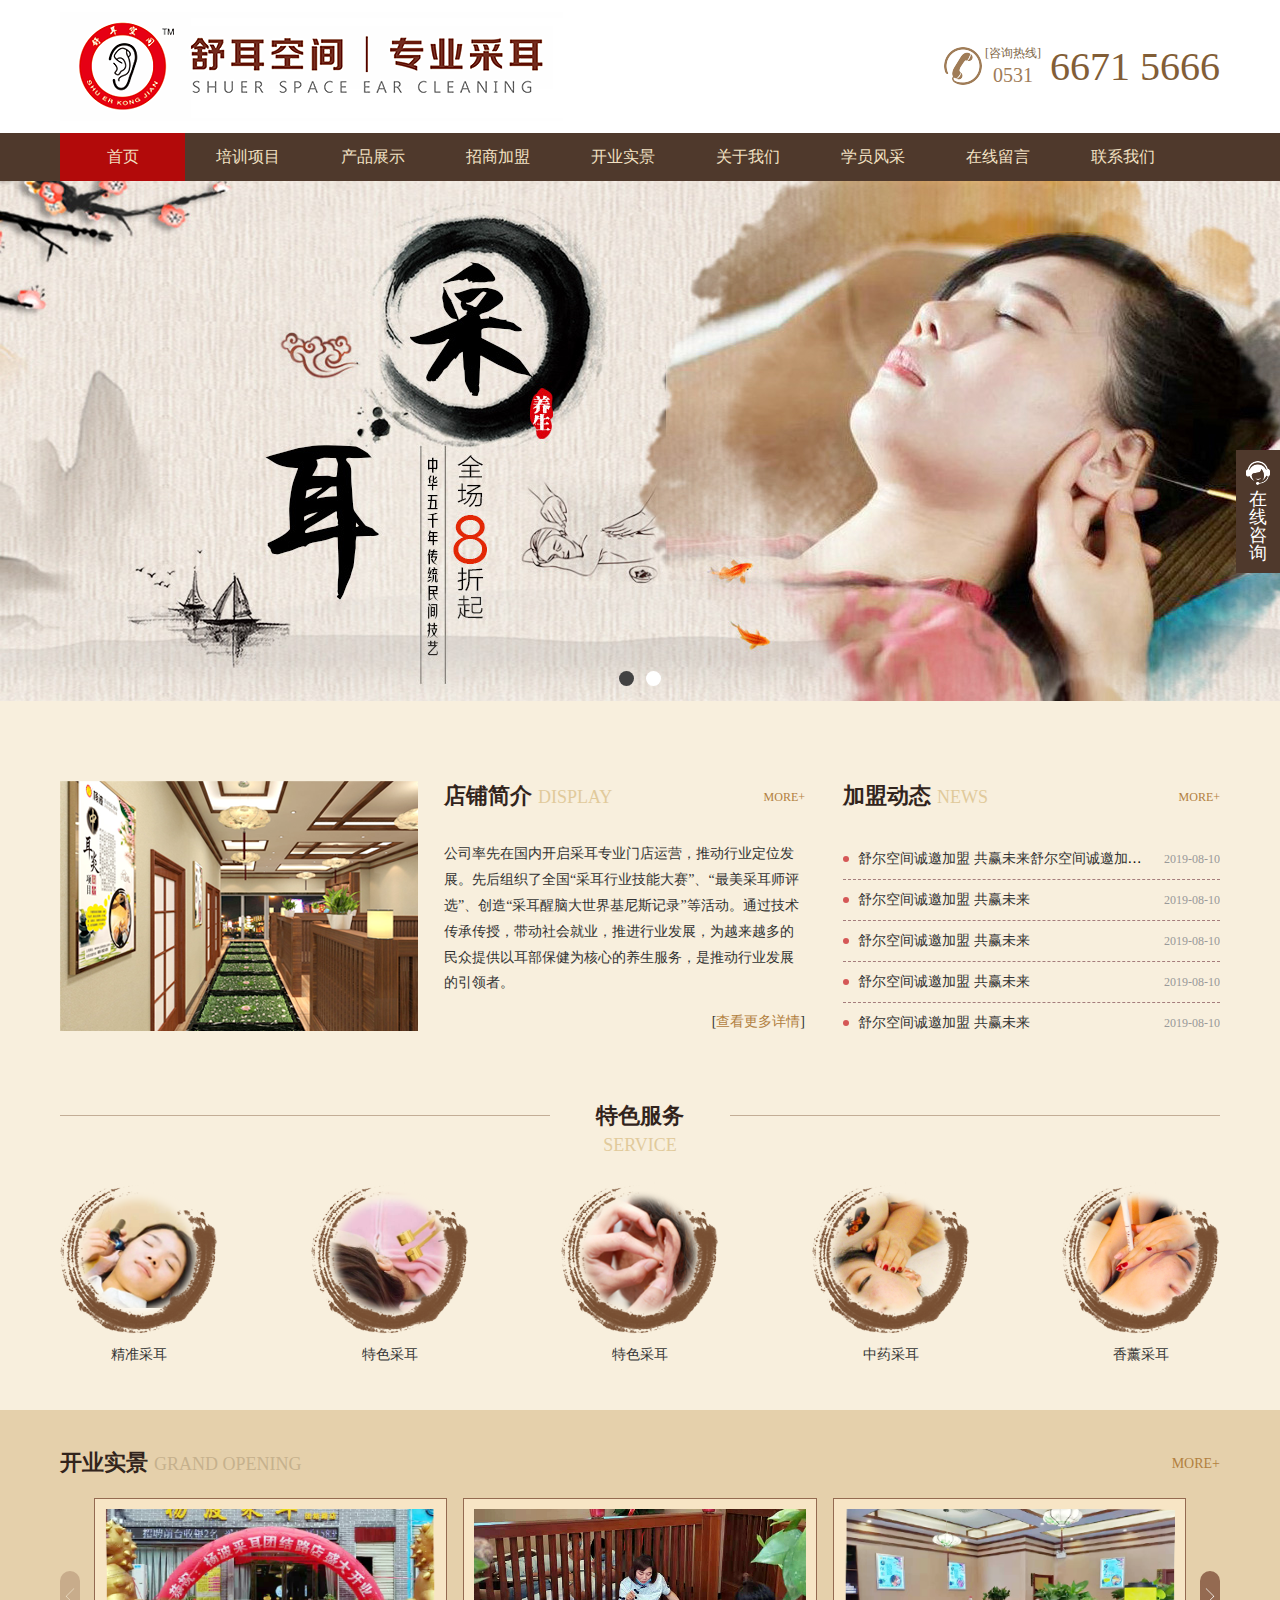
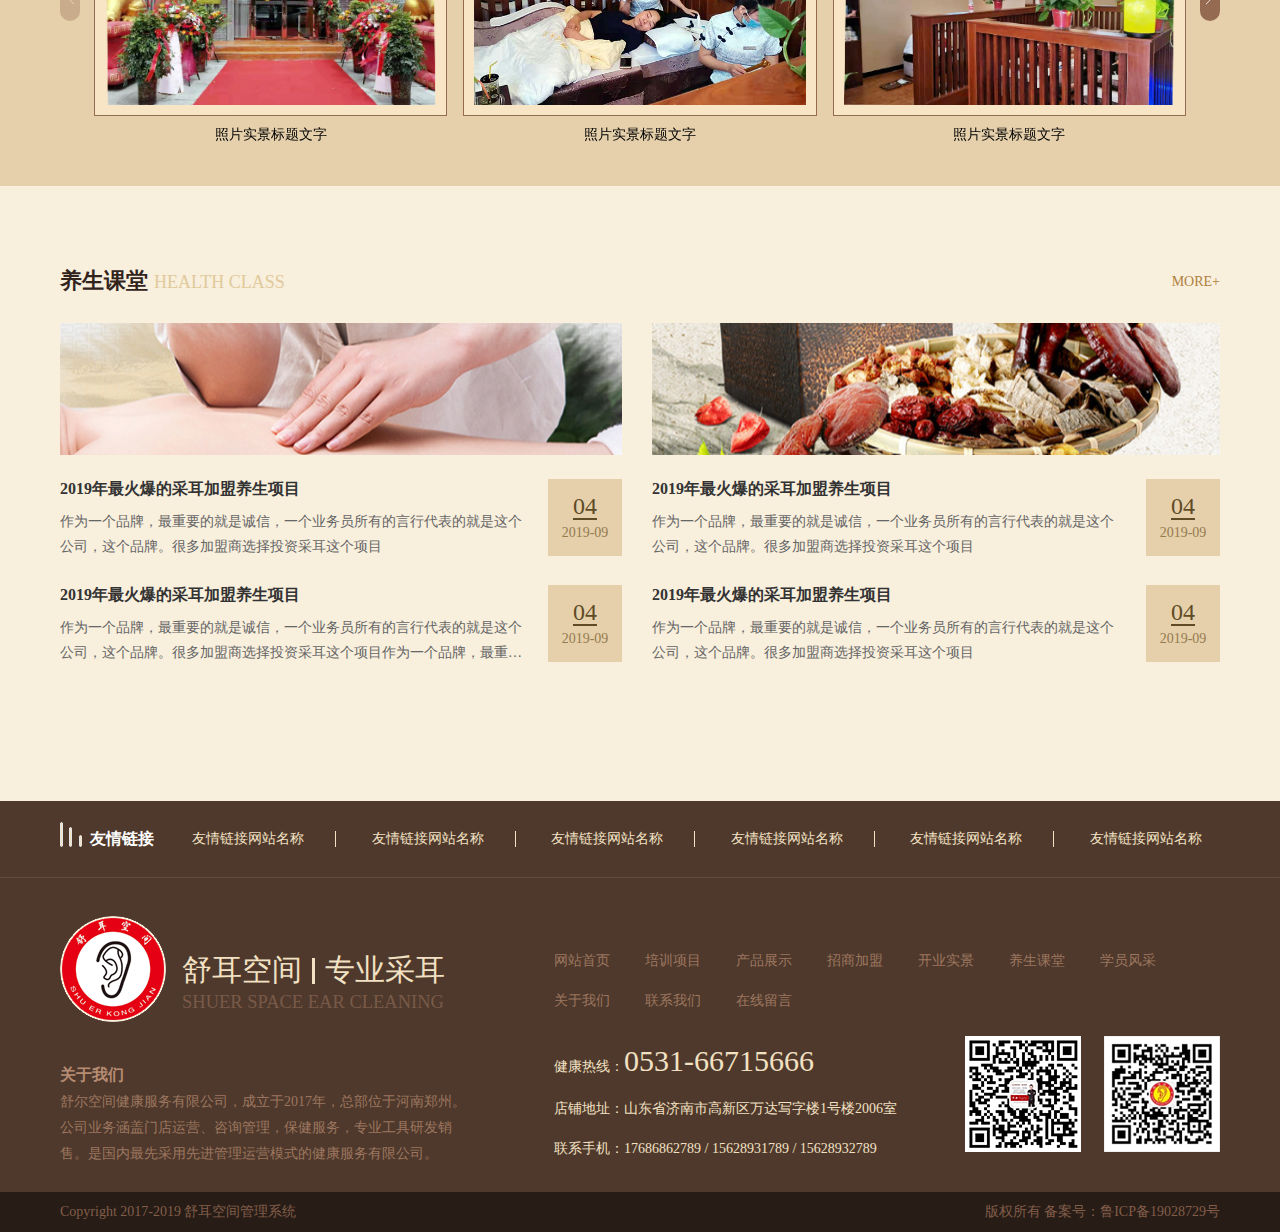
<file: html/index.html>
<!DOCTYPE html>
<html>
	<head>
		<meta charset="UTF-8">
		<title></title>
		<link rel="stylesheet" href="../src/layui/css/layui.css" />
		<link rel="stylesheet" href="../css/public/public.css" />
		<link rel="stylesheet" href="../src/swiper/swiper.min.css" />
		<link rel="stylesheet" href="../css/index.css" />
	</head>
	<body>
		<!--logo-->
		<div class="z-logo z-wrap">
			<div class="z-logo-img z-fl">
				<img src="../img/logo-1.png" alt="" />
			</div>
			<div class="z-fr z-phone z-cl">
				<div class="z-area-num z-fl">
					<div>[咨询热线]</div>
					<div>0531</div>
				</div>
				<div class="z-fl z-phone-num">6671 5666</div>
			</div>
		</div>
		
		<!--tab-->
		<div class="z-tab">
			<div class="z-tab-container">
				<a href="" class="z-active">首页</a>
				<a href="">培训项目</a>
				<a href="">产品展示</a>
				<a href="">招商加盟</a>
				<a href="">开业实景</a>
				<a href="">关于我们</a>
				<a href="">学员风采</a>
				<a href="">在线留言</a>
				<a href="">联系我们</a>
			</div>
		</div>
		
		<!--banner-->
		<div class="z-banner">
			<div class="layui-carousel" id="banner">
				<div carousel-item>
				    <div data-img="../img/BANNER.jpg"></div>	
				    <div data-img="../img/i-2.png"></div>
				</div>
			</div>
		</div>
		
		<!--body-->
		<div class="z-body-container z-box">
			<div class="z-wrap z-cl">
				<div class="z-fl z-introduce">
					<div class="z-introduce-img">
						<img src="../img/img-1.png" alt="" />
					</div>
					<div class="z-module-title z-cl">
						<div class="z-fl">店铺简介<span>DISPLAY</span></div>
						<div class="z-fr">
							<a href="">MORE+</a>
						</div>
					</div>
					<p>公司率先在国内开启采耳专业门店运营，推动行业定位发展。先后组织了全国“采耳行业技能大赛”、“最美采耳师评选”、创造“采耳醒脑大世界基尼斯记录”等活动。通过技术传承传授，带动社会就业，推进行业发展，为越来越多的民众提供以耳部保健为核心的养生服务，是推动行业发展的引领者。</p>
					<span class="z-check-more">[<a href="">查看更多详情</a>]</span>
				</div>
				<div class="z-fl z-news">
					<div class="z-module-title z-cl">
						<div class="z-fl">加盟动态<span>NEWS</span></div>
						<div class="z-fr">
							<a href="">MORE+</a>
						</div>
					</div>
					<ul class="z-news-box">
						<li class="z-txt-overflow"><a href="">舒尔空间诚邀加盟 共赢未来舒尔空间诚邀加盟 共赢未来舒尔空间诚邀加盟 共赢未来舒尔空间诚邀加盟 共赢未来</a><span>2019-08-10</span></li>
						<li class="z-txt-overflow"><a href="">舒尔空间诚邀加盟 共赢未来</a><span>2019-08-10</span></li>
						<li class="z-txt-overflow"><a href="">舒尔空间诚邀加盟 共赢未来</a><span>2019-08-10</span></li>
						<li class="z-txt-overflow"><a href="">舒尔空间诚邀加盟 共赢未来</a><span>2019-08-10</span></li>
						<li class="z-txt-overflow"><a href="">舒尔空间诚邀加盟 共赢未来</a><span>2019-08-10</span></li>
						<li class="z-txt-overflow"><a href="">舒尔空间诚邀加盟 共赢未来</a><span>2019-08-10</span></li>
						<li class="z-txt-overflow"><a href="">舒尔空间诚邀加盟 共赢未来</a><span>2019-08-10</span></li>
					</ul>
				</div>
			</div>
			<div class="z-wrap">
				<div class="z-module-title-1">
					<div>特色服务</div>
					<p>SERVICE</p>
				</div>
				<div class="z-service">
					<div class="z-service-item">
						<div class="z-service-img">
							<img src="../img/img-2.png" alt="" />
						</div>
						<div>精准采耳</div>
					</div>
					<div class="z-service-item">
						<div class="z-service-img">
							<img src="../img/img-3.png" alt="" />
						</div>
						<div>特色采耳</div>
					</div>
					<div class="z-service-item">
						<div class="z-service-img">
							<img src="../img/img-4.png" alt="" />
						</div>
						<div>特色采耳</div>
					</div>
					<div class="z-service-item">
						<div class="z-service-img">
							<img src="../img/img-5.png" alt="" />
						</div>
						<div>中药采耳</div>
					</div>
					<div class="z-service-item">
						<div class="z-service-img">
							<img src="../img/img-6.png" alt="" />
						</div>
						<div>香薰采耳</div>
					</div>
				</div>
			</div>
		</div>
		<div class="z-body-container-1 z-box">
			<div class="z-wrap">
				<div class="z-module-title z-cl">
					<div class="z-fl">开业实景<span>GRAND OPENING</span></div>
					<div class="z-fr">
						<a href="">MORE+</a>
					</div>
				</div>
				<div class="z-swiper-box">
					<div class="swiper-container">
					  	<div class="swiper-wrapper">
					    	<div class="swiper-slide">
					    		<div class="z-img-box">
					    			<p data-img="../img/i-1.png"></p>
					    		</div>
					    		<div>照片实景标题文字</div>
					    	</div>
					    	<div class="swiper-slide">
					    		<div class="z-img-box">
					    			<p data-img="../img/i-2.png"></p>
					    		</div>
					    		<div>照片实景标题文字</div>
					    	</div>
					    	<div class="swiper-slide">
					    		<div class="z-img-box">
					    			<p data-img="../img/i-3.png"></p>
					    		</div>
					    		<div>照片实景标题文字</div>
					    	</div>
					    	<div class="swiper-slide">
					    		<div class="z-img-box">
					    			<p data-img="../img/i-1.png"></p>
					    		</div>
					    		<div>照片实景标题文字</div>
					    	</div>
					    	<div class="swiper-slide">
					    		<div class="z-img-box">
					    			<p data-img="../img/i-2.png"></p>
					    		</div>
					    		<div>照片实景标题文字</div>
					    	</div>
					    	<div class="swiper-slide">
					    		<div class="z-img-box">
					    			<p data-img="../img/i-3.png"></p>
					    		</div>
					    		<div>照片实景标题文字</div>
					    	</div>
					  	</div>
					</div>
					<div class="swiper-button-prev"></div>
    				<div class="swiper-button-next"></div>
				</div>
			</div>
		</div>
		<div class="z-body-container z-box" style="padding-bottom: 110px;">
			<div class="z-wrap z-cl">
				<div class="z-module-title z-cl">
					<div class="z-fl">养生课堂<span>HEALTH CLASS</span></div>
					<div class="z-fr">
						<a href="" style="font-size:14px">MORE+</a>
					</div>
				</div>
				<div class="z-cl z-class">
					<div class="z-fl z-class-part-1">
						<div class="z-part-img"></div>
						<ul>
							<li>
								<div class="z-class-title">2019年最火爆的采耳加盟养生项目</div>
								<p>作为一个品牌，最重要的就是诚信，一个业务员所有的言行代表的就是这个公司，这个品牌。很多加盟商选择投资采耳这个项目</p>
								<div class="z-class-time">
									<div>04</div>
									<p>2019-09</p>
								</div>
							</li>
							<li>
								<div class="z-class-title">2019年最火爆的采耳加盟养生项目</div>
								<p>作为一个品牌，最重要的就是诚信，一个业务员所有的言行代表的就是这个公司，这个品牌。很多加盟商选择投资采耳这个项目作为一个品牌，最重要的就是诚信，一个业务员所有的言行代表的就是这个公司，这个品牌。很多加盟商选择投资采耳这个项目</p>
								<div class="z-class-time">
									<div>04</div>
									<p>2019-09</p>
								</div>
							</li>
						</ul>
					</div>
					<div class="z-fl z-class-part-2">
						<div class="z-part-img"></div>
						<ul>
							<li>
								<div class="z-class-title">2019年最火爆的采耳加盟养生项目</div>
								<p>作为一个品牌，最重要的就是诚信，一个业务员所有的言行代表的就是这个公司，这个品牌。很多加盟商选择投资采耳这个项目</p>
								<div class="z-class-time">
									<div>04</div>
									<p>2019-09</p>
								</div>
							</li>
							<li>
								<div class="z-class-title">2019年最火爆的采耳加盟养生项目</div>
								<p>作为一个品牌，最重要的就是诚信，一个业务员所有的言行代表的就是这个公司，这个品牌。很多加盟商选择投资采耳这个项目</p>
								<div class="z-class-time">
									<div>04</div>
									<p>2019-09</p>
								</div>
							</li>
						</ul>
					</div>
				</div>
			</div>	
		</div>
		<!--footer-->
		<div class="z-footer z-box">
			<div class="z-link">
				<div class="z-wrap">
					<div class="z-link-tips">友情链接</div>
					<div>
						<a href="">友情链接网站名称</a>
						<a href="">友情链接网站名称</a>
						<a href="">友情链接网站名称</a>
						<a href="">友情链接网站名称</a>
						<a href="">友情链接网站名称</a>
						<a href="">友情链接网站名称</a>
					</div>
				</div>
			</div>
			<div class="z-footer-content">
				<div class="z-wrap z-cl">
					<div class="z-fl">
						<div class="z-footer-logo z-cl">
							<div class="z-footer-logo-img z-fl">
								<img src="../img/logo.png" alt="" />
							</div>
							<div class="z-footer-logo-txt z-fl">
								<div>舒耳空间<span></span>专业采耳</div>
								<div>shuer space ear cleaning</div>
							</div>
						</div>
						<div class="z-footer-txt">
							<b>关于我们</b>
							<p>舒尔空间健康服务有限公司，成立于2017年，总部位于河南郑州。公司业务涵盖门店运营、咨询管理，保健服务，专业工具研发销售。是国内最先采用先进管理运营模式的健康服务有限公司。</p>
						</div>
					</div>
					<div class="z-fl">
						<div class="z-links z-cl">
							<a href="" class="z-fl">网站首页</a>
							<a href="" class="z-fl">培训项目</a>
							<a href="" class="z-fl">产品展示</a>
							<a href="" class="z-fl">招商加盟</a>
							<a href="" class="z-fl">开业实景</a>
							<a href="" class="z-fl">养生课堂</a>
							<a href="" class="z-fl">学员风采</a>
							<a href="" class="z-fl">关于我们</a>
							<a href="" class="z-fl">联系我们</a>
							<a href="" class="z-fl">在线留言</a>
						</div>
						<div class="z-web-details">
							<div class="z-web-phone">健康热线：<span>0531-66715666 </span></div>
							<div>店铺地址：山东省济南市高新区万达写字楼1号楼2006室</div>
							<div>联系手机：17686862789 / 15628931789 / 15628932789</div>
						</div>
						<div class="z-qrcode">
							<img src="../img/qrcode-1.png" alt="" />
							<img src="../img/qrcode-2.png" alt="" />
						</div>
					</div>
				</div>
			</div>
			<div class="z-footer-web-info">
				<div class="z-wrap">
					<div class="z-fl">Copyright 2017-2019 舒耳空间管理系统 </div>
					<div class="z-fr">版权所有 备案号：鲁ICP备19028729号 </div>
				</div>
			</div>
		</div>
		
		<!--侧边栏-->
		<div class="z-side-nav">
			在线咨询
			<div class="z-hide-block">
				<div class="z-consultation">咨询客服</div>
				<div><a href="">我要留言</a></div>
			</div>
		</div>
	</body>
	<script src="../src/layui/layui.js" type="application/javascript"></script>
	<script src="../src/swiper/swiper.min.js" type="application/javascript"></script>
	<script src="../js/public/public.js" type="application/javascript"></script>
	<script src="../js/index.js" type="application/javascript"></script>
</html>
</file>
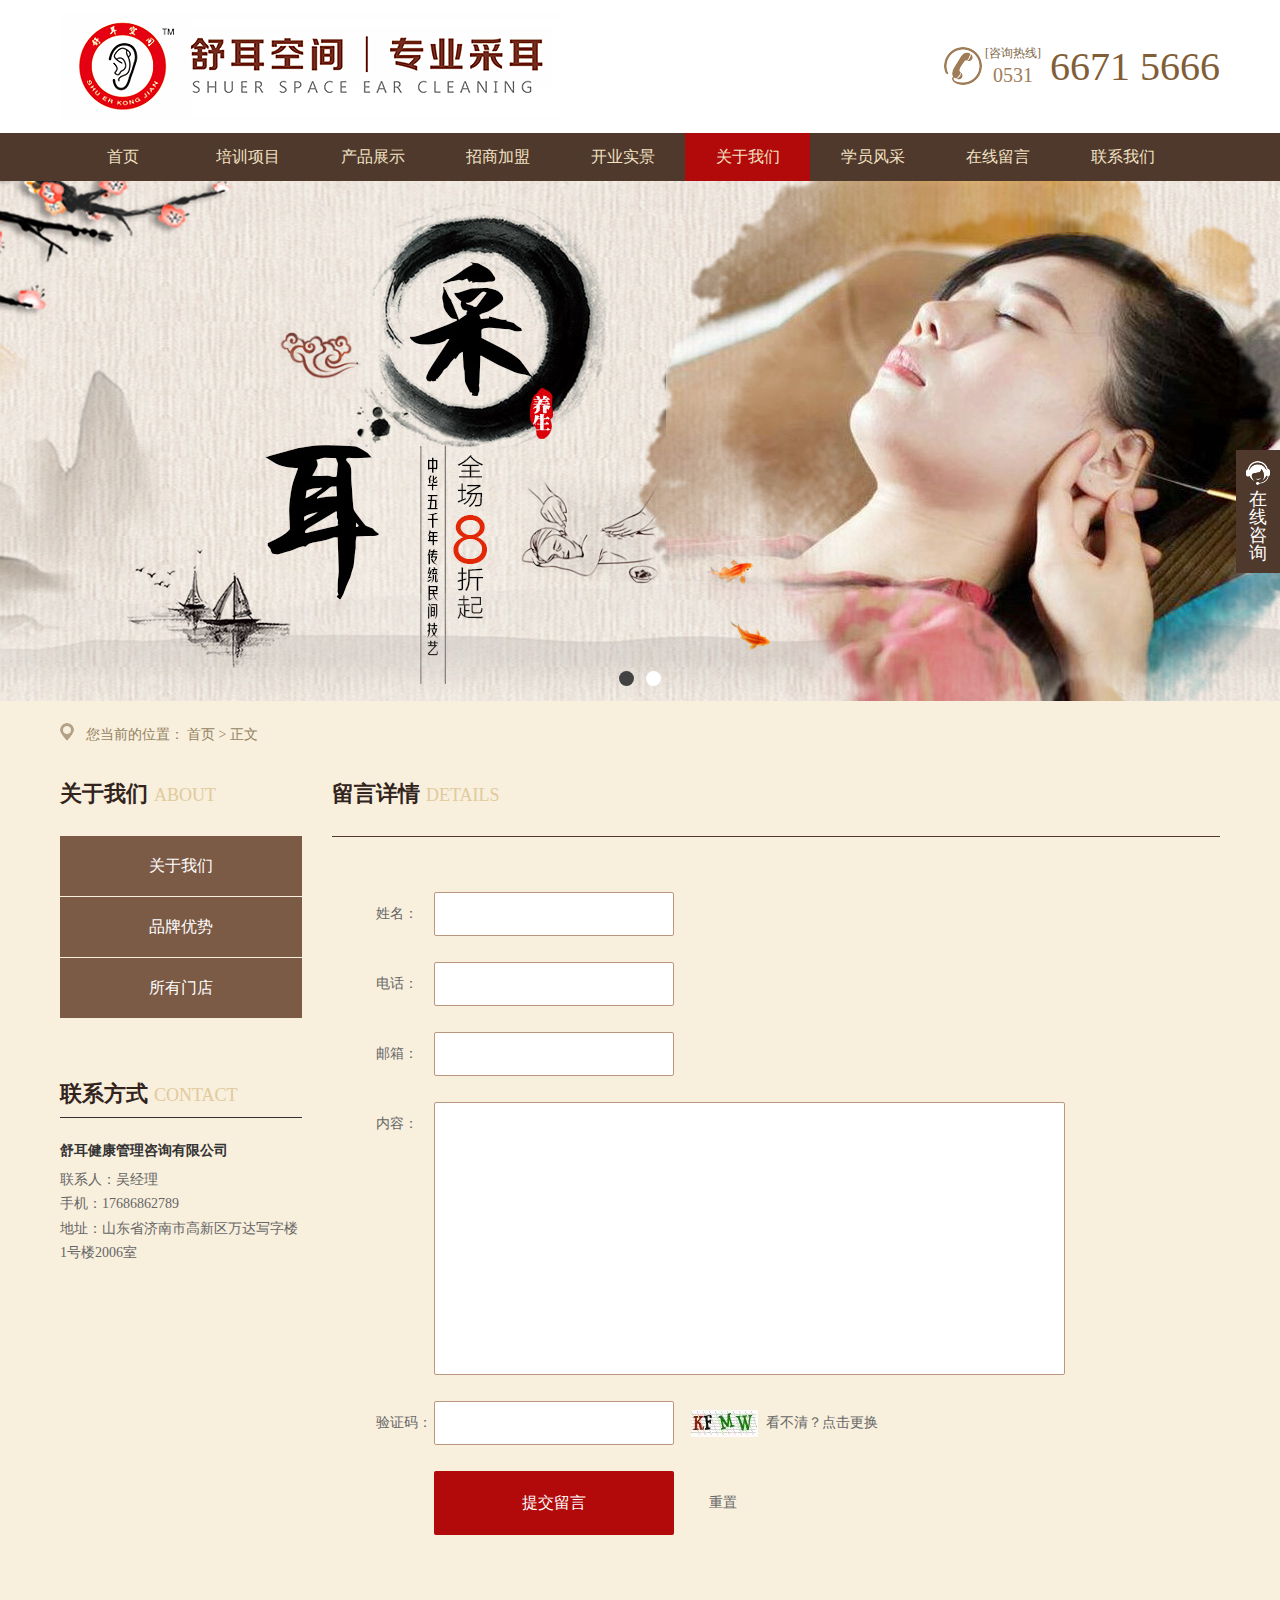
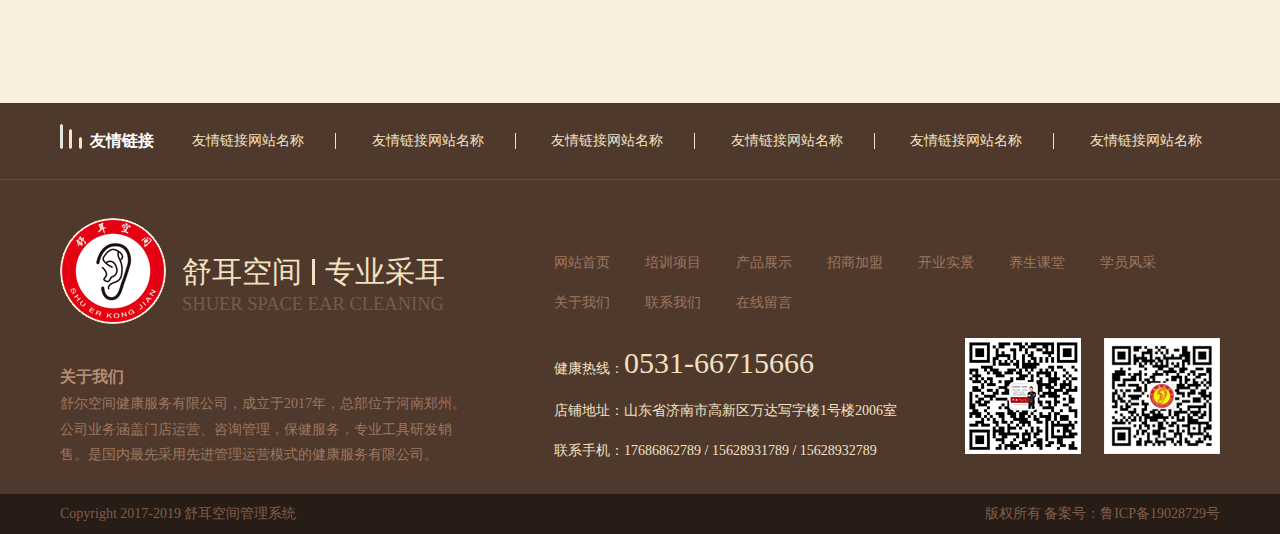
<file: html/about_us.html>
<!DOCTYPE html>
<html>
	<head>
		<meta charset="UTF-8">
		<title></title>
		<link rel="stylesheet" href="../src/layui/css/layui.css" />
		<link rel="stylesheet" href="../css/public/public.css" />
		<link rel="stylesheet" href="../css/about_us.css" />
	</head>
	<body>
		<!--logo-->
		<div class="z-logo z-wrap">
			<div class="z-logo-img z-fl">
				<img src="../img/logo-1.png" alt="" />
			</div>
			<div class="z-fr z-phone z-cl">
				<div class="z-area-num z-fl">
					<div>[咨询热线]</div>
					<div>0531</div>
				</div>
				<div class="z-fl z-phone-num">6671 5666</div>
			</div>
		</div>
		
		<!--tab-->
		<div class="z-tab">
			<div class="z-tab-container">
				<a href="">首页</a>
				<a href="">培训项目</a>
				<a href="">产品展示</a>
				<a href="">招商加盟</a>
				<a href="">开业实景</a>
				<a href="" class="z-active">关于我们</a>
				<a href="">学员风采</a>
				<a href="">在线留言</a>
				<a href="">联系我们</a>
			</div>
		</div>
		
		<!--banner-->
		<div class="z-banner">
			<div class="layui-carousel" id="banner">
				<div carousel-item>
				    <div data-img="../img/BANNER.jpg"></div>	
				    <div data-img="../img/i-2.png"></div>
				</div>
			</div>
		</div>
		
		<div class="z-body">
			<div class="z-wrap">
				<!--面包屑导航-->
				<span class="z-breadcrumb">
					<span>您当前的位置：</span>
				  	<a href="">首页</a>
				  	<span> > </span>
				  	<a><cite>正文</cite></a>
				</span>
				
				<div class="z-container">
					<div class="z-side-box">
						<div class="z-nav">
							<div class="z-module-title z-cl">
								<div class="z-fl">关于我们<span>ABOUT</span></div>
							</div>
							<ul class="z-nav-box">
								<li><a href="">关于我们</a></li>
								<li><a href="">品牌优势</a></li>
								<li><a href="">所有门店</a></li>
							</ul>
						</div>
						<div class="z-contact">
							<div class="z-module-title z-cl">
								<div class="z-fl">联系方式<span>CONTACT</span></div>
							</div>
							<p>舒耳健康管理咨询有限公司</p>
							<ul>
								<li>联系人：吴经理</li>
								<li>手机：17686862789</li>
								<li>地址：山东省济南市高新区万达写字楼1号楼2006室</li>
							</ul>
						</div>
					</div>
					<div class="z-main-container" style="display: none;">
						<div class="z-module-title z-cl">
							<div class="z-fl">公司介绍<span>COMPANY</span></div>
						</div>
						<div class="z-main-content">
							<div class="z-main-content-title">舒耳空间专业采耳机构简介</div>
							<p>时间：2019-05-10 15:39</p>
							<div class="z-main-txt">
								<p>河南杨波健康服务有限公司，成立于2017年，总部位于河南郑州。公司业务涵盖门店运营、咨询管理，保健服务，专业工具研发销售。是国内最先采用先进管理运营模式进行专业门店运营管理、品牌咨询、服务推广的健康服务有限公司。公司旗下品牌“杨波采耳”在全国拥有加盟店400余家，直营店近100家。</p>
								<p>公司率先在国内开启采耳专业门店运营，推动行业定位发展。先后组织了全国“采耳行业技能大赛”、“最美采耳师评选”、创造“采耳醒脑大世界基尼斯记录”等活动。通过技术传承传授，带动社会就业，推进行业发展，为越来越多的民众提供以耳部保健为核心的养生服务，是推动行业发展的引领者。</p>
								<p>杨波采耳修脚专业门店，是大健康产业中的消费升级项目，项目设定主要以采耳、头部SPA、淋巴排毒为核心技术的醒脑缓压，以洗眼，洗鼻为特色项目的清洁护理，以温灸、耳烛、局部调理、刮痧拔罐、足疗修脚等为大众项目的养生专业门店。服务项目既传承传统又与时俱进，新颖、独具特色的技术手法，深受广大养生消费者的喜爱。</p>
								<img src="../img/content-img.png" alt="" />
							</div>
						</div>
					</div>
					<div class="z-main-container" style="display: none;">
						<div class="z-module-title z-cl">
							<div class="z-fl">项目列表<span>LIST</span></div>
						</div>
						<div class="z-cl z-list">
							<div class="z-fl z-list-item">
								<div class="z-list-img">
									<img src="../img/test-img.png" alt="" />
								</div>
								<div class="z-list-title z-txt-overflow">培训全科班招生简章</div>
							</div>
							<div class="z-fl z-list-item">
								<div class="z-list-img">
									<img src="../img/test-img.png" alt="" />
								</div>
								<div class="z-list-title z-txt-overflow">培训全科班招生简章</div>
							</div>
							<div class="z-fl z-list-item">
								<div class="z-list-img">
									<img src="../img/test-img.png" alt="" />
								</div>
								<div class="z-list-title z-txt-overflow">培训全科班招生简章</div>
							</div>
							<div class="z-fl z-list-item">
								<div class="z-list-img">
									<img src="../img/test-img.png" alt="" />
								</div>
								<div class="z-list-title z-txt-overflow">培训全科班招生简章</div>
							</div>
						</div>
						<div id="z-laypage"></div>
					</div>
					
					<!--留言详情-->
					<div class="z-main-container" >
						<div class="z-module-title z-cl">
							<div class="z-fl">留言详情<span>DETAILS</span></div>
						</div>
						<div class="z-cl z-form layui-form">
							<div class="layui-form-item">
							    <label class="layui-form-label">姓名：</label>
							    <div class="layui-input-block">
							      	<input type="text" name="111"  autocomplete="off" class="layui-input">
							    </div>
							</div>
							<div class="layui-form-item">
							    <label class="layui-form-label">电话：</label>
							    <div class="layui-input-block">
							      	<input type="text" name="222"  autocomplete="off" class="layui-input">
							    </div>
							</div>
							<div class="layui-form-item">
							    <label class="layui-form-label">邮箱：</label>
							    <div class="layui-input-block">
							      	<input type="text" name=""  autocomplete="off" class="layui-input">
							    </div>
							</div>
							<div class="layui-form-item">
							    <label class="layui-form-label">内容：</label>
							    <div class="layui-input-block">
							      	<textarea class="layui-textarea"></textarea>
							    </div>
							</div>
							<div class="layui-form-item">
							    <label class="layui-form-label">验证码：</label>
							    <div class="layui-input-block">
							      	<input type="text" name="" autocomplete="off" class="layui-input">
							    </div>
							    <div class="z-check-code z-cl">
							    	<div class="z-code-img z-fl">
							    		<img src="../img/code.png" alt="" />
							    	</div>
							    	<div class="z-fl z-change-btn">看不清？点击更换</div>
							    </div>
							</div>
							<div class="layui-form-item">
							    <div class="layui-input-block">
							      	<button class="layui-btn" lay-submit lay-filter="*">提交留言</button>
							      	<button type="reset" class="layui-btn layui-btn-primary">重置</button>
							    </div>
							</div>
						</div>
					</div>
				</div>
			</div>
			
		</div>

	<!--footer-->
		<div class="z-footer z-box">
			<div class="z-link">
				<div class="z-wrap">
					<div class="z-link-tips">友情链接</div>
					<div>
						<a href="">友情链接网站名称</a>
						<a href="">友情链接网站名称</a>
						<a href="">友情链接网站名称</a>
						<a href="">友情链接网站名称</a>
						<a href="">友情链接网站名称</a>
						<a href="">友情链接网站名称</a>
					</div>
				</div>
			</div>
			<div class="z-footer-content">
				<div class="z-wrap z-cl">
					<div class="z-fl">
						<div class="z-footer-logo z-cl">
							<div class="z-footer-logo-img z-fl">
								<img src="../img/logo.png" alt="" />
							</div>
							<div class="z-footer-logo-txt z-fl">
								<div>舒耳空间<span></span>专业采耳</div>
								<div>shuer space ear cleaning</div>
							</div>
						</div>
						<div class="z-footer-txt">
							<b>关于我们</b>
							<p>舒尔空间健康服务有限公司，成立于2017年，总部位于河南郑州。公司业务涵盖门店运营、咨询管理，保健服务，专业工具研发销售。是国内最先采用先进管理运营模式的健康服务有限公司。</p>
						</div>
					</div>
					<div class="z-fl">
						<div class="z-links z-cl">
							<a href="" class="z-fl">网站首页</a>
							<a href="" class="z-fl">培训项目</a>
							<a href="" class="z-fl">产品展示</a>
							<a href="" class="z-fl">招商加盟</a>
							<a href="" class="z-fl">开业实景</a>
							<a href="" class="z-fl">养生课堂</a>
							<a href="" class="z-fl">学员风采</a>
							<a href="" class="z-fl">关于我们</a>
							<a href="" class="z-fl">联系我们</a>
							<a href="" class="z-fl">在线留言</a>
						</div>
						<div class="z-web-details">
							<div class="z-web-phone">健康热线：<span>0531-66715666 </span></div>
							<div>店铺地址：山东省济南市高新区万达写字楼1号楼2006室</div>
							<div>联系手机：17686862789 / 15628931789 / 15628932789</div>
						</div>
						<div class="z-qrcode">
							<img src="../img/qrcode-1.png" alt="" />
							<img src="../img/qrcode-2.png" alt="" />
						</div>
					</div>
				</div>
			</div>
			<div class="z-footer-web-info">
				<div class="z-wrap">
					<div class="z-fl">Copyright 2017-2019 舒耳空间管理系统 </div>
					<div class="z-fr">版权所有 备案号：鲁ICP备19028729号 </div>
				</div>
			</div>
		</div>
		
		<!--侧边栏-->
		<div class="z-side-nav">
			在线咨询
			<div class="z-hide-block">
				<div class="z-consultation">咨询客服</div>
				<div><a href="">我要留言</a></div>
			</div>
		</div>
		
	</body>

	
	<script src="../src/layui/layui.js" type="application/javascript"></script>
	<script src="../js/public/public.js" type="application/javascript"></script>
	<script src="../js/about_us.js" type="application/javascript"></script>
</html>
</file>
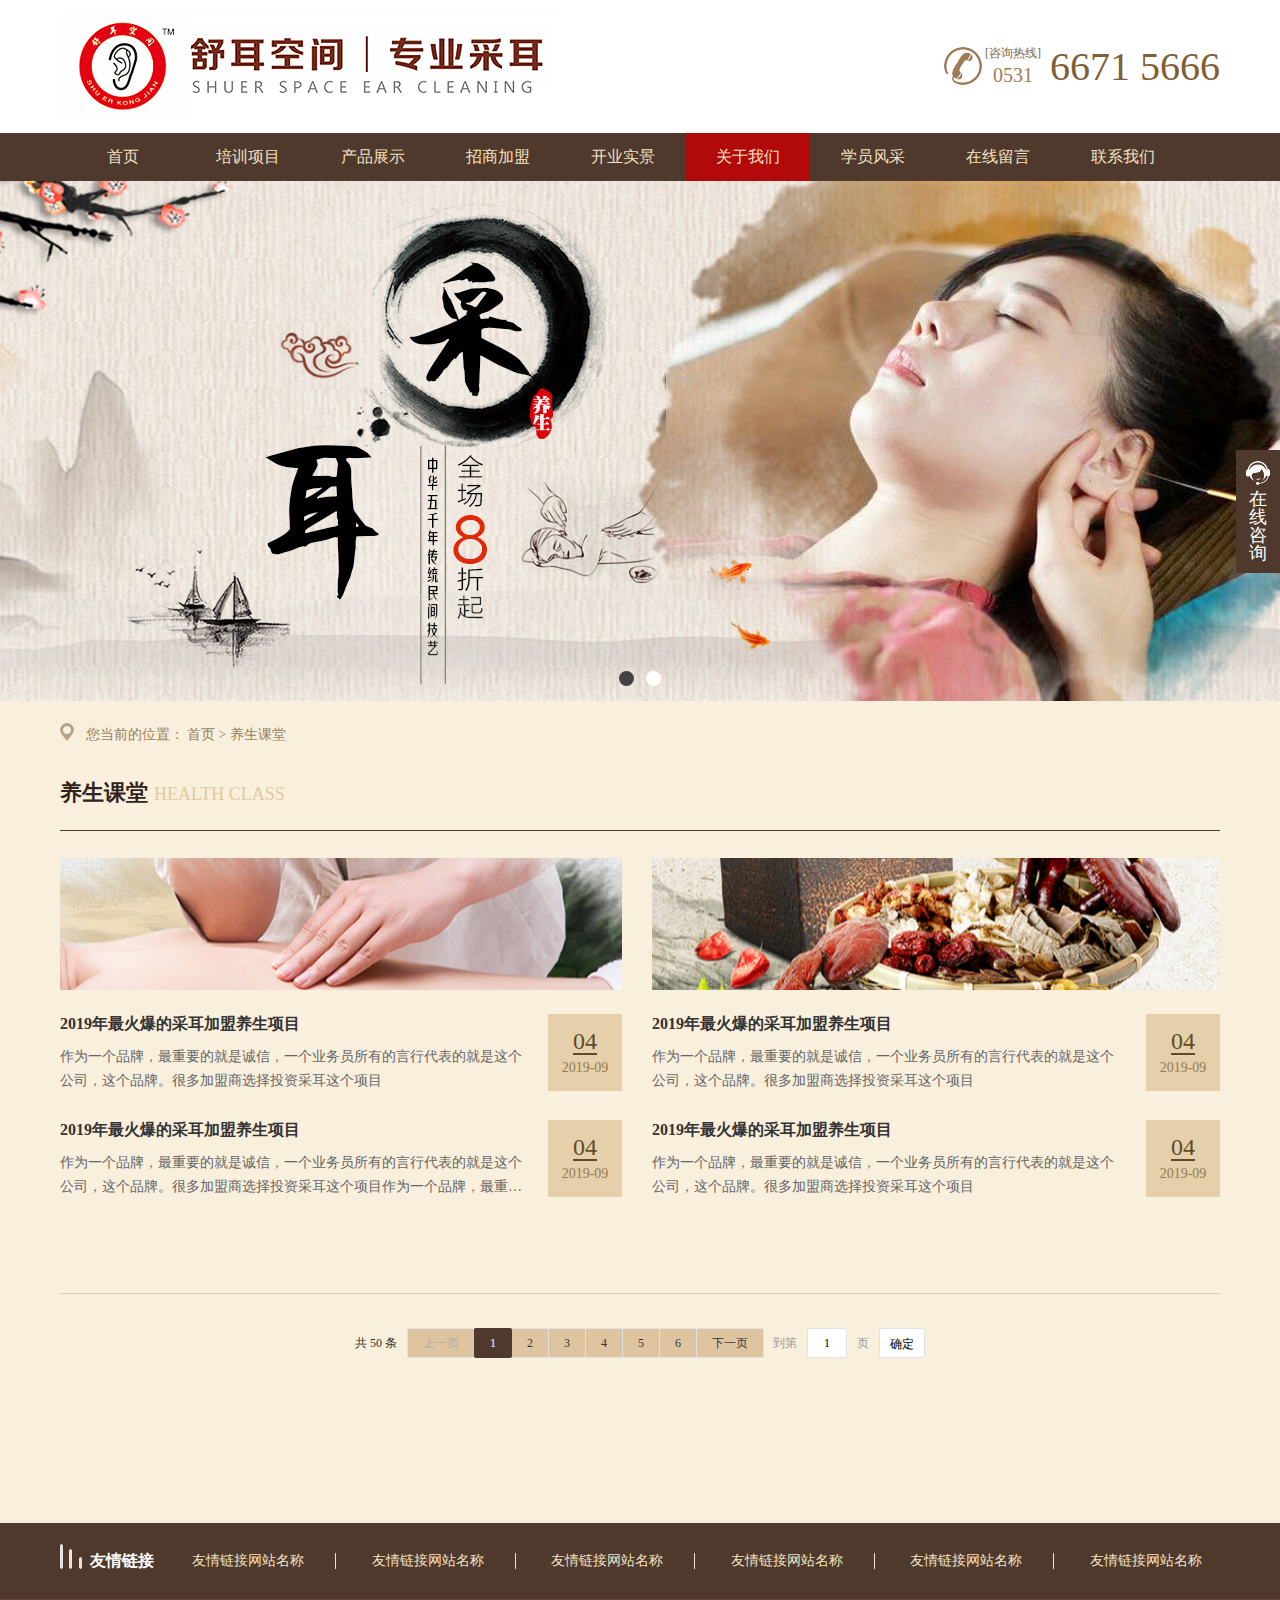
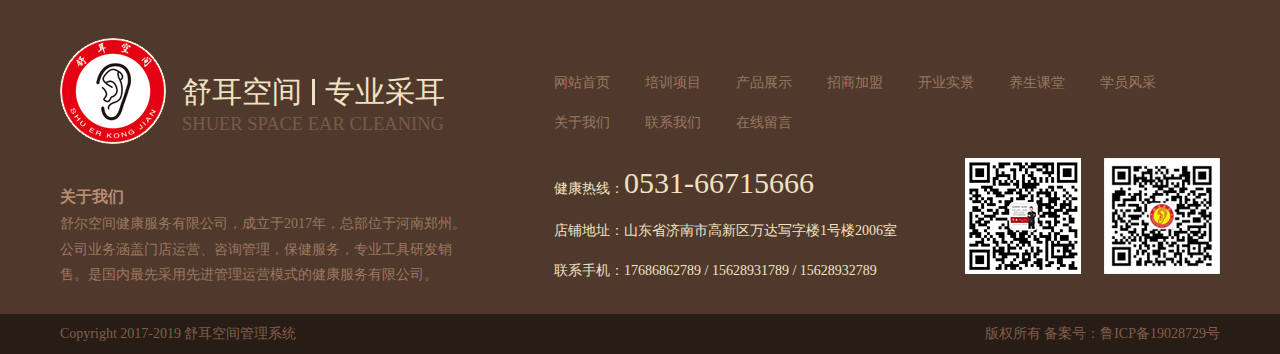
<file: html/class.html>
<!DOCTYPE html>
<html>

	<head>
		<meta charset="UTF-8">
		<title></title>
		<link rel="stylesheet" href="../src/layui/css/layui.css" />
		<link rel="stylesheet" href="../css/public/public.css" />
		<link rel="stylesheet" href="../css/class.css" />
	</head>

	<body>
		<!--logo-->
		<div class="z-logo z-wrap">
			<div class="z-logo-img z-fl">
				<img src="../img/logo-1.png" alt="" />
			</div>
			<div class="z-fr z-phone z-cl">
				<div class="z-area-num z-fl">
					<div>[咨询热线]</div>
					<div>0531</div>
				</div>
				<div class="z-fl z-phone-num">6671 5666</div>
			</div>
		</div>

		<!--tab-->
		<div class="z-tab">
			<div class="z-tab-container">
				<a href="">首页</a>
				<a href="">培训项目</a>
				<a href="">产品展示</a>
				<a href="">招商加盟</a>
				<a href="">开业实景</a>
				<a href="" class="z-active">关于我们</a>
				<a href="">学员风采</a>
				<a href="">在线留言</a>
				<a href="">联系我们</a>
			</div>
		</div>

		<!--banner-->
		<div class="z-banner">
			<div class="layui-carousel" id="banner">
				<div carousel-item>
					<div data-img="../img/BANNER.jpg"></div>
					<div data-img="../img/i-2.png"></div>
				</div>
			</div>
		</div>

		<div class="z-body">
			<div class="z-wrap">
				<!--面包屑导航-->
				<span class="z-breadcrumb">
					<span>您当前的位置：</span>
				<a href="">首页</a>
				<span> > </span>
				<a><cite>养生课堂</cite></a>
				</span>
				<div class="z-main-content">
					<div class="z-module-title z-cl">
						<div class="z-fl">养生课堂<span>HEALTH CLASS</span></div>
					</div>
					<div class="z-body-container z-box" style="padding-top: 0px;">
						<div class="z-wrap z-cl">
							<div class="z-cl z-class">
								<div class="z-fl z-class-part-1">
									<div class="z-part-img"></div>
									<ul>
										<li>
											<div class="z-class-title">2019年最火爆的采耳加盟养生项目</div>
											<p>作为一个品牌，最重要的就是诚信，一个业务员所有的言行代表的就是这个公司，这个品牌。很多加盟商选择投资采耳这个项目</p>
											<div class="z-class-time">
												<div>04</div>
												<p>2019-09</p>
											</div>
										</li>
										<li>
											<div class="z-class-title">2019年最火爆的采耳加盟养生项目</div>
											<p>作为一个品牌，最重要的就是诚信，一个业务员所有的言行代表的就是这个公司，这个品牌。很多加盟商选择投资采耳这个项目作为一个品牌，最重要的就是诚信，一个业务员所有的言行代表的就是这个公司，这个品牌。很多加盟商选择投资采耳这个项目</p>
											<div class="z-class-time">
												<div>04</div>
												<p>2019-09</p>
											</div>
										</li>
									</ul>
								</div>
								<div class="z-fl z-class-part-2">
									<div class="z-part-img"></div>
									<ul>
										<li>
											<div class="z-class-title">2019年最火爆的采耳加盟养生项目</div>
											<p>作为一个品牌，最重要的就是诚信，一个业务员所有的言行代表的就是这个公司，这个品牌。很多加盟商选择投资采耳这个项目</p>
											<div class="z-class-time">
												<div>04</div>
												<p>2019-09</p>
											</div>
										</li>
										<li>
											<div class="z-class-title">2019年最火爆的采耳加盟养生项目</div>
											<p>作为一个品牌，最重要的就是诚信，一个业务员所有的言行代表的就是这个公司，这个品牌。很多加盟商选择投资采耳这个项目</p>
											<div class="z-class-time">
												<div>04</div>
												<p>2019-09</p>
											</div>
										</li>
									</ul>
								</div>
							</div>
						</div>
					</div>
					<div id="z-laypage"></div>
				</div>
			</div>

		</div>

		<!--footer-->
		<div class="z-footer z-box">
			<div class="z-link">
				<div class="z-wrap">
					<div class="z-link-tips">友情链接</div>
					<div>
						<a href="">友情链接网站名称</a>
						<a href="">友情链接网站名称</a>
						<a href="">友情链接网站名称</a>
						<a href="">友情链接网站名称</a>
						<a href="">友情链接网站名称</a>
						<a href="">友情链接网站名称</a>
					</div>
				</div>
			</div>
			<div class="z-footer-content">
				<div class="z-wrap z-cl">
					<div class="z-fl">
						<div class="z-footer-logo z-cl">
							<div class="z-footer-logo-img z-fl">
								<img src="../img/logo.png" alt="" />
							</div>
							<div class="z-footer-logo-txt z-fl">
								<div>舒耳空间<span></span>专业采耳</div>
								<div>shuer space ear cleaning</div>
							</div>
						</div>
						<div class="z-footer-txt">
							<b>关于我们</b>
							<p>舒尔空间健康服务有限公司，成立于2017年，总部位于河南郑州。公司业务涵盖门店运营、咨询管理，保健服务，专业工具研发销售。是国内最先采用先进管理运营模式的健康服务有限公司。</p>
						</div>
					</div>
					<div class="z-fl">
						<div class="z-links z-cl">
							<a href="" class="z-fl">网站首页</a>
							<a href="" class="z-fl">培训项目</a>
							<a href="" class="z-fl">产品展示</a>
							<a href="" class="z-fl">招商加盟</a>
							<a href="" class="z-fl">开业实景</a>
							<a href="" class="z-fl">养生课堂</a>
							<a href="" class="z-fl">学员风采</a>
							<a href="" class="z-fl">关于我们</a>
							<a href="" class="z-fl">联系我们</a>
							<a href="" class="z-fl">在线留言</a>
						</div>
						<div class="z-web-details">
							<div class="z-web-phone">健康热线：<span>0531-66715666 </span></div>
							<div>店铺地址：山东省济南市高新区万达写字楼1号楼2006室</div>
							<div>联系手机：17686862789 / 15628931789 / 15628932789</div>
						</div>
						<div class="z-qrcode">
							<img src="../img/qrcode-1.png" alt="" />
							<img src="../img/qrcode-2.png" alt="" />
						</div>
					</div>
				</div>
			</div>
			<div class="z-footer-web-info">
				<div class="z-wrap">
					<div class="z-fl">Copyright 2017-2019 舒耳空间管理系统 </div>
					<div class="z-fr">版权所有 备案号：鲁ICP备19028729号 </div>
				</div>
			</div>
		</div>

		<!--侧边栏-->
		<div class="z-side-nav">
			在线咨询
			<div class="z-hide-block">
				<div class="z-consultation">咨询客服</div>
				<div>
					<a href="">我要留言</a>
				</div>
			</div>
		</div>
	</body>
	<script src="../src/layui/layui.js" type="application/javascript"></script>
	<script src="../js/public/public.js" type="application/javascript"></script>

</html>
</file>
<file: src/layui/css/layui.css>
/** layui-v2.5.5 MIT License By https://www.layui.com */
 .layui-inline,img{display:inline-block;vertical-align:middle}h1,h2,h3,h4,h5,h6{font-weight:400}.layui-edge,.layui-header,.layui-inline,.layui-main{position:relative}.layui-body,.layui-edge,.layui-elip{overflow:hidden}.layui-btn,.layui-edge,.layui-inline,img{vertical-align:middle}.layui-btn,.layui-disabled,.layui-icon,.layui-unselect{-moz-user-select:none;-webkit-user-select:none;-ms-user-select:none}.layui-elip,.layui-form-checkbox span,.layui-form-pane .layui-form-label{text-overflow:ellipsis;white-space:nowrap}.layui-breadcrumb,.layui-tree-btnGroup{visibility:hidden}blockquote,body,button,dd,div,dl,dt,form,h1,h2,h3,h4,h5,h6,input,li,ol,p,pre,td,textarea,th,ul{margin:0;padding:0;-webkit-tap-highlight-color:rgba(0,0,0,0)}a:active,a:hover{outline:0}img{border:none}li{list-style:none}table{border-collapse:collapse;border-spacing:0}h4,h5,h6{font-size:100%}button,input,optgroup,option,select,textarea{font-family:inherit;font-size:inherit;font-style:inherit;font-weight:inherit;outline:0}pre{white-space:pre-wrap;white-space:-moz-pre-wrap;white-space:-pre-wrap;white-space:-o-pre-wrap;word-wrap:break-word}body{line-height:24px;font:14px Helvetica Neue,Helvetica,PingFang SC,Tahoma,Arial,sans-serif}hr{height:1px;margin:10px 0;border:0;clear:both}a{color:#333;text-decoration:none}a:hover{color:#777}a cite{font-style:normal;*cursor:pointer}.layui-border-box,.layui-border-box *{box-sizing:border-box}.layui-box,.layui-box *{box-sizing:content-box}.layui-clear{clear:both;*zoom:1}.layui-clear:after{content:'\20';clear:both;*zoom:1;display:block;height:0}.layui-inline{*display:inline;*zoom:1}.layui-edge{display:inline-block;width:0;height:0;border-width:6px;border-style:dashed;border-color:transparent}.layui-edge-top{top:-4px;border-bottom-color:#999;border-bottom-style:solid}.layui-edge-right{border-left-color:#999;border-left-style:solid}.layui-edge-bottom{top:2px;border-top-color:#999;border-top-style:solid}.layui-edge-left{border-right-color:#999;border-right-style:solid}.layui-disabled,.layui-disabled:hover{color:#d2d2d2!important;cursor:not-allowed!important}.layui-circle{border-radius:100%}.layui-show{display:block!important}.layui-hide{display:none!important}@font-face{font-family:layui-icon;src:url(../font/iconfont.eot?v=250);src:url(../font/iconfont.eot?v=250#iefix) format('embedded-opentype'),url(../font/iconfont.woff2?v=250) format('woff2'),url(../font/iconfont.woff?v=250) format('woff'),url(../font/iconfont.ttf?v=250) format('truetype'),url(../font/iconfont.svg?v=250#layui-icon) format('svg')}.layui-icon{font-family:layui-icon!important;font-size:16px;font-style:normal;-webkit-font-smoothing:antialiased;-moz-osx-font-smoothing:grayscale}.layui-icon-reply-fill:before{content:"\e611"}.layui-icon-set-fill:before{content:"\e614"}.layui-icon-menu-fill:before{content:"\e60f"}.layui-icon-search:before{content:"\e615"}.layui-icon-share:before{content:"\e641"}.layui-icon-set-sm:before{content:"\e620"}.layui-icon-engine:before{content:"\e628"}.layui-icon-close:before{content:"\1006"}.layui-icon-close-fill:before{content:"\1007"}.layui-icon-chart-screen:before{content:"\e629"}.layui-icon-star:before{content:"\e600"}.layui-icon-circle-dot:before{content:"\e617"}.layui-icon-chat:before{content:"\e606"}.layui-icon-release:before{content:"\e609"}.layui-icon-list:before{content:"\e60a"}.layui-icon-chart:before{content:"\e62c"}.layui-icon-ok-circle:before{content:"\1005"}.layui-icon-layim-theme:before{content:"\e61b"}.layui-icon-table:before{content:"\e62d"}.layui-icon-right:before{content:"\e602"}.layui-icon-left:before{content:"\e603"}.layui-icon-cart-simple:before{content:"\e698"}.layui-icon-face-cry:before{content:"\e69c"}.layui-icon-face-smile:before{content:"\e6af"}.layui-icon-survey:before{content:"\e6b2"}.layui-icon-tree:before{content:"\e62e"}.layui-icon-upload-circle:before{content:"\e62f"}.layui-icon-add-circle:before{content:"\e61f"}.layui-icon-download-circle:before{content:"\e601"}.layui-icon-templeate-1:before{content:"\e630"}.layui-icon-util:before{content:"\e631"}.layui-icon-face-surprised:before{content:"\e664"}.layui-icon-edit:before{content:"\e642"}.layui-icon-speaker:before{content:"\e645"}.layui-icon-down:before{content:"\e61a"}.layui-icon-file:before{content:"\e621"}.layui-icon-layouts:before{content:"\e632"}.layui-icon-rate-half:before{content:"\e6c9"}.layui-icon-add-circle-fine:before{content:"\e608"}.layui-icon-prev-circle:before{content:"\e633"}.layui-icon-read:before{content:"\e705"}.layui-icon-404:before{content:"\e61c"}.layui-icon-carousel:before{content:"\e634"}.layui-icon-help:before{content:"\e607"}.layui-icon-code-circle:before{content:"\e635"}.layui-icon-water:before{content:"\e636"}.layui-icon-username:before{content:"\e66f"}.layui-icon-find-fill:before{content:"\e670"}.layui-icon-about:before{content:"\e60b"}.layui-icon-location:before{content:"\e715"}.layui-icon-up:before{content:"\e619"}.layui-icon-pause:before{content:"\e651"}.layui-icon-date:before{content:"\e637"}.layui-icon-layim-uploadfile:before{content:"\e61d"}.layui-icon-delete:before{content:"\e640"}.layui-icon-play:before{content:"\e652"}.layui-icon-top:before{content:"\e604"}.layui-icon-friends:before{content:"\e612"}.layui-icon-refresh-3:before{content:"\e9aa"}.layui-icon-ok:before{content:"\e605"}.layui-icon-layer:before{content:"\e638"}.layui-icon-face-smile-fine:before{content:"\e60c"}.layui-icon-dollar:before{content:"\e659"}.layui-icon-group:before{content:"\e613"}.layui-icon-layim-download:before{content:"\e61e"}.layui-icon-picture-fine:before{content:"\e60d"}.layui-icon-link:before{content:"\e64c"}.layui-icon-diamond:before{content:"\e735"}.layui-icon-log:before{content:"\e60e"}.layui-icon-rate-solid:before{content:"\e67a"}.layui-icon-fonts-del:before{content:"\e64f"}.layui-icon-unlink:before{content:"\e64d"}.layui-icon-fonts-clear:before{content:"\e639"}.layui-icon-triangle-r:before{content:"\e623"}.layui-icon-circle:before{content:"\e63f"}.layui-icon-radio:before{content:"\e643"}.layui-icon-align-center:before{content:"\e647"}.layui-icon-align-right:before{content:"\e648"}.layui-icon-align-left:before{content:"\e649"}.layui-icon-loading-1:before{content:"\e63e"}.layui-icon-return:before{content:"\e65c"}.layui-icon-fonts-strong:before{content:"\e62b"}.layui-icon-upload:before{content:"\e67c"}.layui-icon-dialogue:before{content:"\e63a"}.layui-icon-video:before{content:"\e6ed"}.layui-icon-headset:before{content:"\e6fc"}.layui-icon-cellphone-fine:before{content:"\e63b"}.layui-icon-add-1:before{content:"\e654"}.layui-icon-face-smile-b:before{content:"\e650"}.layui-icon-fonts-html:before{content:"\e64b"}.layui-icon-form:before{content:"\e63c"}.layui-icon-cart:before{content:"\e657"}.layui-icon-camera-fill:before{content:"\e65d"}.layui-icon-tabs:before{content:"\e62a"}.layui-icon-fonts-code:before{content:"\e64e"}.layui-icon-fire:before{content:"\e756"}.layui-icon-set:before{content:"\e716"}.layui-icon-fonts-u:before{content:"\e646"}.layui-icon-triangle-d:before{content:"\e625"}.layui-icon-tips:before{content:"\e702"}.layui-icon-picture:before{content:"\e64a"}.layui-icon-more-vertical:before{content:"\e671"}.layui-icon-flag:before{content:"\e66c"}.layui-icon-loading:before{content:"\e63d"}.layui-icon-fonts-i:before{content:"\e644"}.layui-icon-refresh-1:before{content:"\e666"}.layui-icon-rmb:before{content:"\e65e"}.layui-icon-home:before{content:"\e68e"}.layui-icon-user:before{content:"\e770"}.layui-icon-notice:before{content:"\e667"}.layui-icon-login-weibo:before{content:"\e675"}.layui-icon-voice:before{content:"\e688"}.layui-icon-upload-drag:before{content:"\e681"}.layui-icon-login-qq:before{content:"\e676"}.layui-icon-snowflake:before{content:"\e6b1"}.layui-icon-file-b:before{content:"\e655"}.layui-icon-template:before{content:"\e663"}.layui-icon-auz:before{content:"\e672"}.layui-icon-console:before{content:"\e665"}.layui-icon-app:before{content:"\e653"}.layui-icon-prev:before{content:"\e65a"}.layui-icon-website:before{content:"\e7ae"}.layui-icon-next:before{content:"\e65b"}.layui-icon-component:before{content:"\e857"}.layui-icon-more:before{content:"\e65f"}.layui-icon-login-wechat:before{content:"\e677"}.layui-icon-shrink-right:before{content:"\e668"}.layui-icon-spread-left:before{content:"\e66b"}.layui-icon-camera:before{content:"\e660"}.layui-icon-note:before{content:"\e66e"}.layui-icon-refresh:before{content:"\e669"}.layui-icon-female:before{content:"\e661"}.layui-icon-male:before{content:"\e662"}.layui-icon-password:before{content:"\e673"}.layui-icon-senior:before{content:"\e674"}.layui-icon-theme:before{content:"\e66a"}.layui-icon-tread:before{content:"\e6c5"}.layui-icon-praise:before{content:"\e6c6"}.layui-icon-star-fill:before{content:"\e658"}.layui-icon-rate:before{content:"\e67b"}.layui-icon-template-1:before{content:"\e656"}.layui-icon-vercode:before{content:"\e679"}.layui-icon-cellphone:before{content:"\e678"}.layui-icon-screen-full:before{content:"\e622"}.layui-icon-screen-restore:before{content:"\e758"}.layui-icon-cols:before{content:"\e610"}.layui-icon-export:before{content:"\e67d"}.layui-icon-print:before{content:"\e66d"}.layui-icon-slider:before{content:"\e714"}.layui-icon-addition:before{content:"\e624"}.layui-icon-subtraction:before{content:"\e67e"}.layui-icon-service:before{content:"\e626"}.layui-icon-transfer:before{content:"\e691"}.layui-main{width:1140px;margin:0 auto}.layui-header{z-index:1000;height:60px}.layui-header a:hover{transition:all .5s;-webkit-transition:all .5s}.layui-side{position:fixed;left:0;top:0;bottom:0;z-index:999;width:200px;overflow-x:hidden}.layui-side-scroll{position:relative;width:220px;height:100%;overflow-x:hidden}.layui-body{position:absolute;left:200px;right:0;top:0;bottom:0;z-index:998;width:auto;overflow-y:auto;box-sizing:border-box}.layui-layout-body{overflow:hidden}.layui-layout-admin .layui-header{background-color:#23262E}.layui-layout-admin .layui-side{top:60px;width:200px;overflow-x:hidden}.layui-layout-admin .layui-body{position:fixed;top:60px;bottom:44px}.layui-layout-admin .layui-main{width:auto;margin:0 15px}.layui-layout-admin .layui-footer{position:fixed;left:200px;right:0;bottom:0;height:44px;line-height:44px;padding:0 15px;background-color:#eee}.layui-layout-admin .layui-logo{position:absolute;left:0;top:0;width:200px;height:100%;line-height:60px;text-align:center;color:#009688;font-size:16px}.layui-layout-admin .layui-header .layui-nav{background:0 0}.layui-layout-left{position:absolute!important;left:200px;top:0}.layui-layout-right{position:absolute!important;right:0;top:0}.layui-container{position:relative;margin:0 auto;padding:0 15px;box-sizing:border-box}.layui-fluid{position:relative;margin:0 auto;padding:0 15px}.layui-row:after,.layui-row:before{content:'';display:block;clear:both}.layui-col-lg1,.layui-col-lg10,.layui-col-lg11,.layui-col-lg12,.layui-col-lg2,.layui-col-lg3,.layui-col-lg4,.layui-col-lg5,.layui-col-lg6,.layui-col-lg7,.layui-col-lg8,.layui-col-lg9,.layui-col-md1,.layui-col-md10,.layui-col-md11,.layui-col-md12,.layui-col-md2,.layui-col-md3,.layui-col-md4,.layui-col-md5,.layui-col-md6,.layui-col-md7,.layui-col-md8,.layui-col-md9,.layui-col-sm1,.layui-col-sm10,.layui-col-sm11,.layui-col-sm12,.layui-col-sm2,.layui-col-sm3,.layui-col-sm4,.layui-col-sm5,.layui-col-sm6,.layui-col-sm7,.layui-col-sm8,.layui-col-sm9,.layui-col-xs1,.layui-col-xs10,.layui-col-xs11,.layui-col-xs12,.layui-col-xs2,.layui-col-xs3,.layui-col-xs4,.layui-col-xs5,.layui-col-xs6,.layui-col-xs7,.layui-col-xs8,.layui-col-xs9{position:relative;display:block;box-sizing:border-box}.layui-col-xs1,.layui-col-xs10,.layui-col-xs11,.layui-col-xs12,.layui-col-xs2,.layui-col-xs3,.layui-col-xs4,.layui-col-xs5,.layui-col-xs6,.layui-col-xs7,.layui-col-xs8,.layui-col-xs9{float:left}.layui-col-xs1{width:8.33333333%}.layui-col-xs2{width:16.66666667%}.layui-col-xs3{width:25%}.layui-col-xs4{width:33.33333333%}.layui-col-xs5{width:41.66666667%}.layui-col-xs6{width:50%}.layui-col-xs7{width:58.33333333%}.layui-col-xs8{width:66.66666667%}.layui-col-xs9{width:75%}.layui-col-xs10{width:83.33333333%}.layui-col-xs11{width:91.66666667%}.layui-col-xs12{width:100%}.layui-col-xs-offset1{margin-left:8.33333333%}.layui-col-xs-offset2{margin-left:16.66666667%}.layui-col-xs-offset3{margin-left:25%}.layui-col-xs-offset4{margin-left:33.33333333%}.layui-col-xs-offset5{margin-left:41.66666667%}.layui-col-xs-offset6{margin-left:50%}.layui-col-xs-offset7{margin-left:58.33333333%}.layui-col-xs-offset8{margin-left:66.66666667%}.layui-col-xs-offset9{margin-left:75%}.layui-col-xs-offset10{margin-left:83.33333333%}.layui-col-xs-offset11{margin-left:91.66666667%}.layui-col-xs-offset12{margin-left:100%}@media screen and (max-width:768px){.layui-hide-xs{display:none!important}.layui-show-xs-block{display:block!important}.layui-show-xs-inline{display:inline!important}.layui-show-xs-inline-block{display:inline-block!important}}@media screen and (min-width:768px){.layui-container{width:750px}.layui-hide-sm{display:none!important}.layui-show-sm-block{display:block!important}.layui-show-sm-inline{display:inline!important}.layui-show-sm-inline-block{display:inline-block!important}.layui-col-sm1,.layui-col-sm10,.layui-col-sm11,.layui-col-sm12,.layui-col-sm2,.layui-col-sm3,.layui-col-sm4,.layui-col-sm5,.layui-col-sm6,.layui-col-sm7,.layui-col-sm8,.layui-col-sm9{float:left}.layui-col-sm1{width:8.33333333%}.layui-col-sm2{width:16.66666667%}.layui-col-sm3{width:25%}.layui-col-sm4{width:33.33333333%}.layui-col-sm5{width:41.66666667%}.layui-col-sm6{width:50%}.layui-col-sm7{width:58.33333333%}.layui-col-sm8{width:66.66666667%}.layui-col-sm9{width:75%}.layui-col-sm10{width:83.33333333%}.layui-col-sm11{width:91.66666667%}.layui-col-sm12{width:100%}.layui-col-sm-offset1{margin-left:8.33333333%}.layui-col-sm-offset2{margin-left:16.66666667%}.layui-col-sm-offset3{margin-left:25%}.layui-col-sm-offset4{margin-left:33.33333333%}.layui-col-sm-offset5{margin-left:41.66666667%}.layui-col-sm-offset6{margin-left:50%}.layui-col-sm-offset7{margin-left:58.33333333%}.layui-col-sm-offset8{margin-left:66.66666667%}.layui-col-sm-offset9{margin-left:75%}.layui-col-sm-offset10{margin-left:83.33333333%}.layui-col-sm-offset11{margin-left:91.66666667%}.layui-col-sm-offset12{margin-left:100%}}@media screen and (min-width:992px){.layui-container{width:970px}.layui-hide-md{display:none!important}.layui-show-md-block{display:block!important}.layui-show-md-inline{display:inline!important}.layui-show-md-inline-block{display:inline-block!important}.layui-col-md1,.layui-col-md10,.layui-col-md11,.layui-col-md12,.layui-col-md2,.layui-col-md3,.layui-col-md4,.layui-col-md5,.layui-col-md6,.layui-col-md7,.layui-col-md8,.layui-col-md9{float:left}.layui-col-md1{width:8.33333333%}.layui-col-md2{width:16.66666667%}.layui-col-md3{width:25%}.layui-col-md4{width:33.33333333%}.layui-col-md5{width:41.66666667%}.layui-col-md6{width:50%}.layui-col-md7{width:58.33333333%}.layui-col-md8{width:66.66666667%}.layui-col-md9{width:75%}.layui-col-md10{width:83.33333333%}.layui-col-md11{width:91.66666667%}.layui-col-md12{width:100%}.layui-col-md-offset1{margin-left:8.33333333%}.layui-col-md-offset2{margin-left:16.66666667%}.layui-col-md-offset3{margin-left:25%}.layui-col-md-offset4{margin-left:33.33333333%}.layui-col-md-offset5{margin-left:41.66666667%}.layui-col-md-offset6{margin-left:50%}.layui-col-md-offset7{margin-left:58.33333333%}.layui-col-md-offset8{margin-left:66.66666667%}.layui-col-md-offset9{margin-left:75%}.layui-col-md-offset10{margin-left:83.33333333%}.layui-col-md-offset11{margin-left:91.66666667%}.layui-col-md-offset12{margin-left:100%}}@media screen and (min-width:1200px){.layui-container{width:1170px}.layui-hide-lg{display:none!important}.layui-show-lg-block{display:block!important}.layui-show-lg-inline{display:inline!important}.layui-show-lg-inline-block{display:inline-block!important}.layui-col-lg1,.layui-col-lg10,.layui-col-lg11,.layui-col-lg12,.layui-col-lg2,.layui-col-lg3,.layui-col-lg4,.layui-col-lg5,.layui-col-lg6,.layui-col-lg7,.layui-col-lg8,.layui-col-lg9{float:left}.layui-col-lg1{width:8.33333333%}.layui-col-lg2{width:16.66666667%}.layui-col-lg3{width:25%}.layui-col-lg4{width:33.33333333%}.layui-col-lg5{width:41.66666667%}.layui-col-lg6{width:50%}.layui-col-lg7{width:58.33333333%}.layui-col-lg8{width:66.66666667%}.layui-col-lg9{width:75%}.layui-col-lg10{width:83.33333333%}.layui-col-lg11{width:91.66666667%}.layui-col-lg12{width:100%}.layui-col-lg-offset1{margin-left:8.33333333%}.layui-col-lg-offset2{margin-left:16.66666667%}.layui-col-lg-offset3{margin-left:25%}.layui-col-lg-offset4{margin-left:33.33333333%}.layui-col-lg-offset5{margin-left:41.66666667%}.layui-col-lg-offset6{margin-left:50%}.layui-col-lg-offset7{margin-left:58.33333333%}.layui-col-lg-offset8{margin-left:66.66666667%}.layui-col-lg-offset9{margin-left:75%}.layui-col-lg-offset10{margin-left:83.33333333%}.layui-col-lg-offset11{margin-left:91.66666667%}.layui-col-lg-offset12{margin-left:100%}}.layui-col-space1{margin:-.5px}.layui-col-space1>*{padding:.5px}.layui-col-space3{margin:-1.5px}.layui-col-space3>*{padding:1.5px}.layui-col-space5{margin:-2.5px}.layui-col-space5>*{padding:2.5px}.layui-col-space8{margin:-3.5px}.layui-col-space8>*{padding:3.5px}.layui-col-space10{margin:-5px}.layui-col-space10>*{padding:5px}.layui-col-space12{margin:-6px}.layui-col-space12>*{padding:6px}.layui-col-space15{margin:-7.5px}.layui-col-space15>*{padding:7.5px}.layui-col-space18{margin:-9px}.layui-col-space18>*{padding:9px}.layui-col-space20{margin:-10px}.layui-col-space20>*{padding:10px}.layui-col-space22{margin:-11px}.layui-col-space22>*{padding:11px}.layui-col-space25{margin:-12.5px}.layui-col-space25>*{padding:12.5px}.layui-col-space30{margin:-15px}.layui-col-space30>*{padding:15px}.layui-btn,.layui-input,.layui-select,.layui-textarea,.layui-upload-button{outline:0;-webkit-appearance:none;transition:all .3s;-webkit-transition:all .3s;box-sizing:border-box}.layui-elem-quote{margin-bottom:10px;padding:15px;line-height:22px;border-left:5px solid #009688;border-radius:0 2px 2px 0;background-color:#f2f2f2}.layui-quote-nm{border-style:solid;border-width:1px 1px 1px 5px;background:0 0}.layui-elem-field{margin-bottom:10px;padding:0;border-width:1px;border-style:solid}.layui-elem-field legend{margin-left:20px;padding:0 10px;font-size:20px;font-weight:300}.layui-field-title{margin:10px 0 20px;border-width:1px 0 0}.layui-field-box{padding:10px 15px}.layui-field-title .layui-field-box{padding:10px 0}.layui-progress{position:relative;height:6px;border-radius:20px;background-color:#e2e2e2}.layui-progress-bar{position:absolute;left:0;top:0;width:0;max-width:100%;height:6px;border-radius:20px;text-align:right;background-color:#5FB878;transition:all .3s;-webkit-transition:all .3s}.layui-progress-big,.layui-progress-big .layui-progress-bar{height:18px;line-height:18px}.layui-progress-text{position:relative;top:-20px;line-height:18px;font-size:12px;color:#666}.layui-progress-big .layui-progress-text{position:static;padding:0 10px;color:#fff}.layui-collapse{border-width:1px;border-style:solid;border-radius:2px}.layui-colla-content,.layui-colla-item{border-top-width:1px;border-top-style:solid}.layui-colla-item:first-child{border-top:none}.layui-colla-title{position:relative;height:42px;line-height:42px;padding:0 15px 0 35px;color:#333;background-color:#f2f2f2;cursor:pointer;font-size:14px;overflow:hidden}.layui-colla-content{display:none;padding:10px 15px;line-height:22px;color:#666}.layui-colla-icon{position:absolute;left:15px;top:0;font-size:14px}.layui-card{margin-bottom:15px;border-radius:2px;background-color:#fff;box-shadow:0 1px 2px 0 rgba(0,0,0,.05)}.layui-card:last-child{margin-bottom:0}.layui-card-header{position:relative;height:42px;line-height:42px;padding:0 15px;border-bottom:1px solid #f6f6f6;color:#333;border-radius:2px 2px 0 0;font-size:14px}.layui-bg-black,.layui-bg-blue,.layui-bg-cyan,.layui-bg-green,.layui-bg-orange,.layui-bg-red{color:#fff!important}.layui-card-body{position:relative;padding:10px 15px;line-height:24px}.layui-card-body[pad15]{padding:15px}.layui-card-body[pad20]{padding:20px}.layui-card-body .layui-table{margin:5px 0}.layui-card .layui-tab{margin:0}.layui-panel-window{position:relative;padding:15px;border-radius:0;border-top:5px solid #E6E6E6;background-color:#fff}.layui-auxiliar-moving{position:fixed;left:0;right:0;top:0;bottom:0;width:100%;height:100%;background:0 0;z-index:9999999999}.layui-form-label,.layui-form-mid,.layui-form-select,.layui-input-block,.layui-input-inline,.layui-textarea{position:relative}.layui-bg-red{background-color:#FF5722!important}.layui-bg-orange{background-color:#FFB800!important}.layui-bg-green{background-color:#009688!important}.layui-bg-cyan{background-color:#2F4056!important}.layui-bg-blue{background-color:#1E9FFF!important}.layui-bg-black{background-color:#393D49!important}.layui-bg-gray{background-color:#eee!important;color:#666!important}.layui-badge-rim,.layui-colla-content,.layui-colla-item,.layui-collapse,.layui-elem-field,.layui-form-pane .layui-form-item[pane],.layui-form-pane .layui-form-label,.layui-input,.layui-layedit,.layui-layedit-tool,.layui-quote-nm,.layui-select,.layui-tab-bar,.layui-tab-card,.layui-tab-title,.layui-tab-title .layui-this:after,.layui-textarea{border-color:#e6e6e6}.layui-timeline-item:before,hr{background-color:#e6e6e6}.layui-text{line-height:22px;font-size:14px;color:#666}.layui-text h1,.layui-text h2,.layui-text h3{font-weight:500;color:#333}.layui-text h1{font-size:30px}.layui-text h2{font-size:24px}.layui-text h3{font-size:18px}.layui-text a:not(.layui-btn){color:#01AAED}.layui-text a:not(.layui-btn):hover{text-decoration:underline}.layui-text ul{padding:5px 0 5px 15px}.layui-text ul li{margin-top:5px;list-style-type:disc}.layui-text em,.layui-word-aux{color:#999!important;padding:0 5px!important}.layui-btn{display:inline-block;height:38px;line-height:38px;padding:0 18px;background-color:#009688;color:#fff;white-space:nowrap;text-align:center;font-size:14px;border:none;border-radius:2px;cursor:pointer}.layui-btn:hover{opacity:.8;filter:alpha(opacity=80);color:#fff}.layui-btn:active{opacity:1;filter:alpha(opacity=100)}.layui-btn+.layui-btn{margin-left:10px}.layui-btn-container{font-size:0}.layui-btn-container .layui-btn{margin-right:10px;margin-bottom:10px}.layui-btn-container .layui-btn+.layui-btn{margin-left:0}.layui-table .layui-btn-container .layui-btn{margin-bottom:9px}.layui-btn-radius{border-radius:100px}.layui-btn .layui-icon{margin-right:3px;font-size:18px;vertical-align:bottom;vertical-align:middle\9}.layui-btn-primary{border:1px solid #C9C9C9;background-color:#fff;color:#555}.layui-btn-primary:hover{border-color:#009688;color:#333}.layui-btn-normal{background-color:#1E9FFF}.layui-btn-warm{background-color:#FFB800}.layui-btn-danger{background-color:#FF5722}.layui-btn-checked{background-color:#5FB878}.layui-btn-disabled,.layui-btn-disabled:active,.layui-btn-disabled:hover{border:1px solid #e6e6e6;background-color:#FBFBFB;color:#C9C9C9;cursor:not-allowed;opacity:1}.layui-btn-lg{height:44px;line-height:44px;padding:0 25px;font-size:16px}.layui-btn-sm{height:30px;line-height:30px;padding:0 10px;font-size:12px}.layui-btn-sm i{font-size:16px!important}.layui-btn-xs{height:22px;line-height:22px;padding:0 5px;font-size:12px}.layui-btn-xs i{font-size:14px!important}.layui-btn-group{display:inline-block;vertical-align:middle;font-size:0}.layui-btn-group .layui-btn{margin-left:0!important;margin-right:0!important;border-left:1px solid rgba(255,255,255,.5);border-radius:0}.layui-btn-group .layui-btn-primary{border-left:none}.layui-btn-group .layui-btn-primary:hover{border-color:#C9C9C9;color:#009688}.layui-btn-group .layui-btn:first-child{border-left:none;border-radius:2px 0 0 2px}.layui-btn-group .layui-btn-primary:first-child{border-left:1px solid #c9c9c9}.layui-btn-group .layui-btn:last-child{border-radius:0 2px 2px 0}.layui-btn-group .layui-btn+.layui-btn{margin-left:0}.layui-btn-group+.layui-btn-group{margin-left:10px}.layui-btn-fluid{width:100%}.layui-input,.layui-select,.layui-textarea{height:38px;line-height:1.3;line-height:38px\9;border-width:1px;border-style:solid;background-color:#fff;border-radius:2px}.layui-input::-webkit-input-placeholder,.layui-select::-webkit-input-placeholder,.layui-textarea::-webkit-input-placeholder{line-height:1.3}.layui-input,.layui-textarea{display:block;width:100%;padding-left:10px}.layui-input:hover,.layui-textarea:hover{border-color:#D2D2D2!important}.layui-input:focus,.layui-textarea:focus{border-color:#C9C9C9!important}.layui-textarea{min-height:100px;height:auto;line-height:20px;padding:6px 10px;resize:vertical}.layui-select{padding:0 10px}.layui-form input[type=checkbox],.layui-form input[type=radio],.layui-form select{display:none}.layui-form [lay-ignore]{display:initial}.layui-form-item{margin-bottom:15px;clear:both;*zoom:1}.layui-form-item:after{content:'\20';clear:both;*zoom:1;display:block;height:0}.layui-form-label{float:left;display:block;padding:9px 15px;width:80px;font-weight:400;line-height:20px;text-align:right}.layui-form-label-col{display:block;float:none;padding:9px 0;line-height:20px;text-align:left}.layui-form-item .layui-inline{margin-bottom:5px;margin-right:10px}.layui-input-block{margin-left:110px;min-height:36px}.layui-input-inline{display:inline-block;vertical-align:middle}.layui-form-item .layui-input-inline{float:left;width:190px;margin-right:10px}.layui-form-text .layui-input-inline{width:auto}.layui-form-mid{float:left;display:block;padding:9px 0!important;line-height:20px;margin-right:10px}.layui-form-danger+.layui-form-select .layui-input,.layui-form-danger:focus{border-color:#FF5722!important}.layui-form-select .layui-input{padding-right:30px;cursor:pointer}.layui-form-select .layui-edge{position:absolute;right:10px;top:50%;margin-top:-3px;cursor:pointer;border-width:6px;border-top-color:#c2c2c2;border-top-style:solid;transition:all .3s;-webkit-transition:all .3s}.layui-form-select dl{display:none;position:absolute;left:0;top:42px;padding:5px 0;z-index:899;min-width:100%;border:1px solid #d2d2d2;max-height:300px;overflow-y:auto;background-color:#fff;border-radius:2px;box-shadow:0 2px 4px rgba(0,0,0,.12);box-sizing:border-box}.layui-form-select dl dd,.layui-form-select dl dt{padding:0 10px;line-height:36px;white-space:nowrap;overflow:hidden;text-overflow:ellipsis}.layui-form-select dl dt{font-size:12px;color:#999}.layui-form-select dl dd{cursor:pointer}.layui-form-select dl dd:hover{background-color:#f2f2f2;-webkit-transition:.5s all;transition:.5s all}.layui-form-select .layui-select-group dd{padding-left:20px}.layui-form-select dl dd.layui-select-tips{padding-left:10px!important;color:#999}.layui-form-select dl dd.layui-this{background-color:#5FB878;color:#fff}.layui-form-checkbox,.layui-form-select dl dd.layui-disabled{background-color:#fff}.layui-form-selected dl{display:block}.layui-form-checkbox,.layui-form-checkbox *,.layui-form-switch{display:inline-block;vertical-align:middle}.layui-form-selected .layui-edge{margin-top:-9px;-webkit-transform:rotate(180deg);transform:rotate(180deg);margin-top:-3px\9}:root .layui-form-selected .layui-edge{margin-top:-9px\0/IE9}.layui-form-selectup dl{top:auto;bottom:42px}.layui-select-none{margin:5px 0;text-align:center;color:#999}.layui-select-disabled .layui-disabled{border-color:#eee!important}.layui-select-disabled .layui-edge{border-top-color:#d2d2d2}.layui-form-checkbox{position:relative;height:30px;line-height:30px;margin-right:10px;padding-right:30px;cursor:pointer;font-size:0;-webkit-transition:.1s linear;transition:.1s linear;box-sizing:border-box}.layui-form-checkbox span{padding:0 10px;height:100%;font-size:14px;border-radius:2px 0 0 2px;background-color:#d2d2d2;color:#fff;overflow:hidden}.layui-form-checkbox:hover span{background-color:#c2c2c2}.layui-form-checkbox i{position:absolute;right:0;top:0;width:30px;height:28px;border:1px solid #d2d2d2;border-left:none;border-radius:0 2px 2px 0;color:#fff;font-size:20px;text-align:center}.layui-form-checkbox:hover i{border-color:#c2c2c2;color:#c2c2c2}.layui-form-checked,.layui-form-checked:hover{border-color:#5FB878}.layui-form-checked span,.layui-form-checked:hover span{background-color:#5FB878}.layui-form-checked i,.layui-form-checked:hover i{color:#5FB878}.layui-form-item .layui-form-checkbox{margin-top:4px}.layui-form-checkbox[lay-skin=primary]{height:auto!important;line-height:normal!important;min-width:18px;min-height:18px;border:none!important;margin-right:0;padding-left:28px;padding-right:0;background:0 0}.layui-form-checkbox[lay-skin=primary] span{padding-left:0;padding-right:15px;line-height:18px;background:0 0;color:#666}.layui-form-checkbox[lay-skin=primary] i{right:auto;left:0;width:16px;height:16px;line-height:16px;border:1px solid #d2d2d2;font-size:12px;border-radius:2px;background-color:#fff;-webkit-transition:.1s linear;transition:.1s linear}.layui-form-checkbox[lay-skin=primary]:hover i{border-color:#5FB878;color:#fff}.layui-form-checked[lay-skin=primary] i{border-color:#5FB878!important;background-color:#5FB878;color:#fff}.layui-checkbox-disbaled[lay-skin=primary] span{background:0 0!important;color:#c2c2c2}.layui-checkbox-disbaled[lay-skin=primary]:hover i{border-color:#d2d2d2}.layui-form-item .layui-form-checkbox[lay-skin=primary]{margin-top:10px}.layui-form-switch{position:relative;height:22px;line-height:22px;min-width:35px;padding:0 5px;margin-top:8px;border:1px solid #d2d2d2;border-radius:20px;cursor:pointer;background-color:#fff;-webkit-transition:.1s linear;transition:.1s linear}.layui-form-switch i{position:absolute;left:5px;top:3px;width:16px;height:16px;border-radius:20px;background-color:#d2d2d2;-webkit-transition:.1s linear;transition:.1s linear}.layui-form-switch em{position:relative;top:0;width:25px;margin-left:21px;padding:0!important;text-align:center!important;color:#999!important;font-style:normal!important;font-size:12px}.layui-form-onswitch{border-color:#5FB878;background-color:#5FB878}.layui-checkbox-disbaled,.layui-checkbox-disbaled i{border-color:#e2e2e2!important}.layui-form-onswitch i{left:100%;margin-left:-21px;background-color:#fff}.layui-form-onswitch em{margin-left:5px;margin-right:21px;color:#fff!important}.layui-checkbox-disbaled span{background-color:#e2e2e2!important}.layui-checkbox-disbaled:hover i{color:#fff!important}[lay-radio]{display:none}.layui-form-radio,.layui-form-radio *{display:inline-block;vertical-align:middle}.layui-form-radio{line-height:28px;margin:6px 10px 0 0;padding-right:10px;cursor:pointer;font-size:0}.layui-form-radio *{font-size:14px}.layui-form-radio>i{margin-right:8px;font-size:22px;color:#c2c2c2}.layui-form-radio>i:hover,.layui-form-radioed>i{color:#5FB878}.layui-radio-disbaled>i{color:#e2e2e2!important}.layui-form-pane .layui-form-label{width:110px;padding:8px 15px;height:38px;line-height:20px;border-width:1px;border-style:solid;border-radius:2px 0 0 2px;text-align:center;background-color:#FBFBFB;overflow:hidden;box-sizing:border-box}.layui-form-pane .layui-input-inline{margin-left:-1px}.layui-form-pane .layui-input-block{margin-left:110px;left:-1px}.layui-form-pane .layui-input{border-radius:0 2px 2px 0}.layui-form-pane .layui-form-text .layui-form-label{float:none;width:100%;border-radius:2px;box-sizing:border-box;text-align:left}.layui-form-pane .layui-form-text .layui-input-inline{display:block;margin:0;top:-1px;clear:both}.layui-form-pane .layui-form-text .layui-input-block{margin:0;left:0;top:-1px}.layui-form-pane .layui-form-text .layui-textarea{min-height:100px;border-radius:0 0 2px 2px}.layui-form-pane .layui-form-checkbox{margin:4px 0 4px 10px}.layui-form-pane .layui-form-radio,.layui-form-pane .layui-form-switch{margin-top:6px;margin-left:10px}.layui-form-pane .layui-form-item[pane]{position:relative;border-width:1px;border-style:solid}.layui-form-pane .layui-form-item[pane] .layui-form-label{position:absolute;left:0;top:0;height:100%;border-width:0 1px 0 0}.layui-form-pane .layui-form-item[pane] .layui-input-inline{margin-left:110px}@media screen and (max-width:450px){.layui-form-item .layui-form-label{text-overflow:ellipsis;overflow:hidden;white-space:nowrap}.layui-form-item .layui-inline{display:block;margin-right:0;margin-bottom:20px;clear:both}.layui-form-item .layui-inline:after{content:'\20';clear:both;display:block;height:0}.layui-form-item .layui-input-inline{display:block;float:none;left:-3px;width:auto;margin:0 0 10px 112px}.layui-form-item .layui-input-inline+.layui-form-mid{margin-left:110px;top:-5px;padding:0}.layui-form-item .layui-form-checkbox{margin-right:5px;margin-bottom:5px}}.layui-layedit{border-width:1px;border-style:solid;border-radius:2px}.layui-layedit-tool{padding:3px 5px;border-bottom-width:1px;border-bottom-style:solid;font-size:0}.layedit-tool-fixed{position:fixed;top:0;border-top:1px solid #e2e2e2}.layui-layedit-tool .layedit-tool-mid,.layui-layedit-tool .layui-icon{display:inline-block;vertical-align:middle;text-align:center;font-size:14px}.layui-layedit-tool .layui-icon{position:relative;width:32px;height:30px;line-height:30px;margin:3px 5px;color:#777;cursor:pointer;border-radius:2px}.layui-layedit-tool .layui-icon:hover{color:#393D49}.layui-layedit-tool .layui-icon:active{color:#000}.layui-layedit-tool .layedit-tool-active{background-color:#e2e2e2;color:#000}.layui-layedit-tool .layui-disabled,.layui-layedit-tool .layui-disabled:hover{color:#d2d2d2;cursor:not-allowed}.layui-layedit-tool .layedit-tool-mid{width:1px;height:18px;margin:0 10px;background-color:#d2d2d2}.layedit-tool-html{width:50px!important;font-size:30px!important}.layedit-tool-b,.layedit-tool-code,.layedit-tool-help{font-size:16px!important}.layedit-tool-d,.layedit-tool-face,.layedit-tool-image,.layedit-tool-unlink{font-size:18px!important}.layedit-tool-image input{position:absolute;font-size:0;left:0;top:0;width:100%;height:100%;opacity:.01;filter:Alpha(opacity=1);cursor:pointer}.layui-layedit-iframe iframe{display:block;width:100%}#LAY_layedit_code{overflow:hidden}.layui-laypage{display:inline-block;*display:inline;*zoom:1;vertical-align:middle;margin:10px 0;font-size:0}.layui-laypage>a:first-child,.layui-laypage>a:first-child em{border-radius:2px 0 0 2px}.layui-laypage>a:last-child,.layui-laypage>a:last-child em{border-radius:0 2px 2px 0}.layui-laypage>:first-child{margin-left:0!important}.layui-laypage>:last-child{margin-right:0!important}.layui-laypage a,.layui-laypage button,.layui-laypage input,.layui-laypage select,.layui-laypage span{border:1px solid #e2e2e2}.layui-laypage a,.layui-laypage span{display:inline-block;*display:inline;*zoom:1;vertical-align:middle;padding:0 15px;height:28px;line-height:28px;margin:0 -1px 5px 0;background-color:#fff;color:#333;font-size:12px}.layui-flow-more a *,.layui-laypage input,.layui-table-view select[lay-ignore]{display:inline-block}.layui-laypage a:hover{color:#009688}.layui-laypage em{font-style:normal}.layui-laypage .layui-laypage-spr{color:#999;font-weight:700}.layui-laypage a{text-decoration:none}.layui-laypage .layui-laypage-curr{position:relative}.layui-laypage .layui-laypage-curr em{position:relative;color:#fff}.layui-laypage .layui-laypage-curr .layui-laypage-em{position:absolute;left:-1px;top:-1px;padding:1px;width:100%;height:100%;background-color:#009688}.layui-laypage-em{border-radius:2px}.layui-laypage-next em,.layui-laypage-prev em{font-family:Sim sun;font-size:16px}.layui-laypage .layui-laypage-count,.layui-laypage .layui-laypage-limits,.layui-laypage .layui-laypage-refresh,.layui-laypage .layui-laypage-skip{margin-left:10px;margin-right:10px;padding:0;border:none}.layui-laypage .layui-laypage-limits,.layui-laypage .layui-laypage-refresh{vertical-align:top}.layui-laypage .layui-laypage-refresh i{font-size:18px;cursor:pointer}.layui-laypage select{height:22px;padding:3px;border-radius:2px;cursor:pointer}.layui-laypage .layui-laypage-skip{height:30px;line-height:30px;color:#999}.layui-laypage button,.layui-laypage input{height:30px;line-height:30px;border-radius:2px;vertical-align:top;background-color:#fff;box-sizing:border-box}.layui-laypage input{width:40px;margin:0 10px;padding:0 3px;text-align:center}.layui-laypage input:focus,.layui-laypage select:focus{border-color:#009688!important}.layui-laypage button{margin-left:10px;padding:0 10px;cursor:pointer}.layui-table,.layui-table-view{margin:10px 0}.layui-flow-more{margin:10px 0;text-align:center;color:#999;font-size:14px}.layui-flow-more a{height:32px;line-height:32px}.layui-flow-more a *{vertical-align:top}.layui-flow-more a cite{padding:0 20px;border-radius:3px;background-color:#eee;color:#333;font-style:normal}.layui-flow-more a cite:hover{opacity:.8}.layui-flow-more a i{font-size:30px;color:#737383}.layui-table{width:100%;background-color:#fff;color:#666}.layui-table tr{transition:all .3s;-webkit-transition:all .3s}.layui-table th{text-align:left;font-weight:400}.layui-table tbody tr:hover,.layui-table thead tr,.layui-table-click,.layui-table-header,.layui-table-hover,.layui-table-mend,.layui-table-patch,.layui-table-tool,.layui-table-total,.layui-table-total tr,.layui-table[lay-even] tr:nth-child(even){background-color:#f2f2f2}.layui-table td,.layui-table th,.layui-table-col-set,.layui-table-fixed-r,.layui-table-grid-down,.layui-table-header,.layui-table-page,.layui-table-tips-main,.layui-table-tool,.layui-table-total,.layui-table-view,.layui-table[lay-skin=line],.layui-table[lay-skin=row]{border-width:1px;border-style:solid;border-color:#e6e6e6}.layui-table td,.layui-table th{position:relative;padding:9px 15px;min-height:20px;line-height:20px;font-size:14px}.layui-table[lay-skin=line] td,.layui-table[lay-skin=line] th{border-width:0 0 1px}.layui-table[lay-skin=row] td,.layui-table[lay-skin=row] th{border-width:0 1px 0 0}.layui-table[lay-skin=nob] td,.layui-table[lay-skin=nob] th{border:none}.layui-table img{max-width:100px}.layui-table[lay-size=lg] td,.layui-table[lay-size=lg] th{padding:15px 30px}.layui-table-view .layui-table[lay-size=lg] .layui-table-cell{height:40px;line-height:40px}.layui-table[lay-size=sm] td,.layui-table[lay-size=sm] th{font-size:12px;padding:5px 10px}.layui-table-view .layui-table[lay-size=sm] .layui-table-cell{height:20px;line-height:20px}.layui-table[lay-data]{display:none}.layui-table-box{position:relative;overflow:hidden}.layui-table-view .layui-table{position:relative;width:auto;margin:0}.layui-table-view .layui-table[lay-skin=line]{border-width:0 1px 0 0}.layui-table-view .layui-table[lay-skin=row]{border-width:0 0 1px}.layui-table-view .layui-table td,.layui-table-view .layui-table th{padding:5px 0;border-top:none;border-left:none}.layui-table-view .layui-table th.layui-unselect .layui-table-cell span{cursor:pointer}.layui-table-view .layui-table td{cursor:default}.layui-table-view .layui-table td[data-edit=text]{cursor:text}.layui-table-view .layui-form-checkbox[lay-skin=primary] i{width:18px;height:18px}.layui-table-view .layui-form-radio{line-height:0;padding:0}.layui-table-view .layui-form-radio>i{margin:0;font-size:20px}.layui-table-init{position:absolute;left:0;top:0;width:100%;height:100%;text-align:center;z-index:110}.layui-table-init .layui-icon{position:absolute;left:50%;top:50%;margin:-15px 0 0 -15px;font-size:30px;color:#c2c2c2}.layui-table-header{border-width:0 0 1px;overflow:hidden}.layui-table-header .layui-table{margin-bottom:-1px}.layui-table-tool .layui-inline[lay-event]{position:relative;width:26px;height:26px;padding:5px;line-height:16px;margin-right:10px;text-align:center;color:#333;border:1px solid #ccc;cursor:pointer;-webkit-transition:.5s all;transition:.5s all}.layui-table-tool .layui-inline[lay-event]:hover{border:1px solid #999}.layui-table-tool-temp{padding-right:120px}.layui-table-tool-self{position:absolute;right:17px;top:10px}.layui-table-tool .layui-table-tool-self .layui-inline[lay-event]{margin:0 0 0 10px}.layui-table-tool-panel{position:absolute;top:29px;left:-1px;padding:5px 0;min-width:150px;min-height:40px;border:1px solid #d2d2d2;text-align:left;overflow-y:auto;background-color:#fff;box-shadow:0 2px 4px rgba(0,0,0,.12)}.layui-table-cell,.layui-table-tool-panel li{overflow:hidden;text-overflow:ellipsis;white-space:nowrap}.layui-table-tool-panel li{padding:0 10px;line-height:30px;-webkit-transition:.5s all;transition:.5s all}.layui-table-tool-panel li .layui-form-checkbox[lay-skin=primary]{width:100%;padding-left:28px}.layui-table-tool-panel li:hover{background-color:#f2f2f2}.layui-table-tool-panel li .layui-form-checkbox[lay-skin=primary] i{position:absolute;left:0;top:0}.layui-table-tool-panel li .layui-form-checkbox[lay-skin=primary] span{padding:0}.layui-table-tool .layui-table-tool-self .layui-table-tool-panel{left:auto;right:-1px}.layui-table-col-set{position:absolute;right:0;top:0;width:20px;height:100%;border-width:0 0 0 1px;background-color:#fff}.layui-table-sort{width:10px;height:20px;margin-left:5px;cursor:pointer!important}.layui-table-sort .layui-edge{position:absolute;left:5px;border-width:5px}.layui-table-sort .layui-table-sort-asc{top:3px;border-top:none;border-bottom-style:solid;border-bottom-color:#b2b2b2}.layui-table-sort .layui-table-sort-asc:hover{border-bottom-color:#666}.layui-table-sort .layui-table-sort-desc{bottom:5px;border-bottom:none;border-top-style:solid;border-top-color:#b2b2b2}.layui-table-sort .layui-table-sort-desc:hover{border-top-color:#666}.layui-table-sort[lay-sort=asc] .layui-table-sort-asc{border-bottom-color:#000}.layui-table-sort[lay-sort=desc] .layui-table-sort-desc{border-top-color:#000}.layui-table-cell{height:28px;line-height:28px;padding:0 15px;position:relative;box-sizing:border-box}.layui-table-cell .layui-form-checkbox[lay-skin=primary]{top:-1px;padding:0}.layui-table-cell .layui-table-link{color:#01AAED}.laytable-cell-checkbox,.laytable-cell-numbers,.laytable-cell-radio,.laytable-cell-space{padding:0;text-align:center}.layui-table-body{position:relative;overflow:auto;margin-right:-1px;margin-bottom:-1px}.layui-table-body .layui-none{line-height:26px;padding:15px;text-align:center;color:#999}.layui-table-fixed{position:absolute;left:0;top:0;z-index:101}.layui-table-fixed .layui-table-body{overflow:hidden}.layui-table-fixed-l{box-shadow:0 -1px 8px rgba(0,0,0,.08)}.layui-table-fixed-r{left:auto;right:-1px;border-width:0 0 0 1px;box-shadow:-1px 0 8px rgba(0,0,0,.08)}.layui-table-fixed-r .layui-table-header{position:relative;overflow:visible}.layui-table-mend{position:absolute;right:-49px;top:0;height:100%;width:50px}.layui-table-tool{position:relative;z-index:890;width:100%;min-height:50px;line-height:30px;padding:10px 15px;border-width:0 0 1px}.layui-table-tool .layui-btn-container{margin-bottom:-10px}.layui-table-page,.layui-table-total{border-width:1px 0 0;margin-bottom:-1px;overflow:hidden}.layui-table-page{position:relative;width:100%;padding:7px 7px 0;height:41px;font-size:12px;white-space:nowrap}.layui-table-page>div{height:26px}.layui-table-page .layui-laypage{margin:0}.layui-table-page .layui-laypage a,.layui-table-page .layui-laypage span{height:26px;line-height:26px;margin-bottom:10px;border:none;background:0 0}.layui-table-page .layui-laypage a,.layui-table-page .layui-laypage span.layui-laypage-curr{padding:0 12px}.layui-table-page .layui-laypage span{margin-left:0;padding:0}.layui-table-page .layui-laypage .layui-laypage-prev{margin-left:-7px!important}.layui-table-page .layui-laypage .layui-laypage-curr .layui-laypage-em{left:0;top:0;padding:0}.layui-table-page .layui-laypage button,.layui-table-page .layui-laypage input{height:26px;line-height:26px}.layui-table-page .layui-laypage input{width:40px}.layui-table-page .layui-laypage button{padding:0 10px}.layui-table-page select{height:18px}.layui-table-patch .layui-table-cell{padding:0;width:30px}.layui-table-edit{position:absolute;left:0;top:0;width:100%;height:100%;padding:0 14px 1px;border-radius:0;box-shadow:1px 1px 20px rgba(0,0,0,.15)}.layui-table-edit:focus{border-color:#5FB878!important}select.layui-table-edit{padding:0 0 0 10px;border-color:#C9C9C9}.layui-table-view .layui-form-checkbox,.layui-table-view .layui-form-radio,.layui-table-view .layui-form-switch{top:0;margin:0;box-sizing:content-box}.layui-table-view .layui-form-checkbox{top:-1px;height:26px;line-height:26px}.layui-table-view .layui-form-checkbox i{height:26px}.layui-table-grid .layui-table-cell{overflow:visible}.layui-table-grid-down{position:absolute;top:0;right:0;width:26px;height:100%;padding:5px 0;border-width:0 0 0 1px;text-align:center;background-color:#fff;color:#999;cursor:pointer}.layui-table-grid-down .layui-icon{position:absolute;top:50%;left:50%;margin:-8px 0 0 -8px}.layui-table-grid-down:hover{background-color:#fbfbfb}body .layui-table-tips .layui-layer-content{background:0 0;padding:0;box-shadow:0 1px 6px rgba(0,0,0,.12)}.layui-table-tips-main{margin:-44px 0 0 -1px;max-height:150px;padding:8px 15px;font-size:14px;overflow-y:scroll;background-color:#fff;color:#666}.layui-table-tips-c{position:absolute;right:-3px;top:-13px;width:20px;height:20px;padding:3px;cursor:pointer;background-color:#666;border-radius:50%;color:#fff}.layui-table-tips-c:hover{background-color:#777}.layui-table-tips-c:before{position:relative;right:-2px}.layui-upload-file{display:none!important;opacity:.01;filter:Alpha(opacity=1)}.layui-upload-drag,.layui-upload-form,.layui-upload-wrap{display:inline-block}.layui-upload-list{margin:10px 0}.layui-upload-choose{padding:0 10px;color:#999}.layui-upload-drag{position:relative;padding:30px;border:1px dashed #e2e2e2;background-color:#fff;text-align:center;cursor:pointer;color:#999}.layui-upload-drag .layui-icon{font-size:50px;color:#009688}.layui-upload-drag[lay-over]{border-color:#009688}.layui-upload-iframe{position:absolute;width:0;height:0;border:0;visibility:hidden}.layui-upload-wrap{position:relative;vertical-align:middle}.layui-upload-wrap .layui-upload-file{display:block!important;position:absolute;left:0;top:0;z-index:10;font-size:100px;width:100%;height:100%;opacity:.01;filter:Alpha(opacity=1);cursor:pointer}.layui-transfer-active,.layui-transfer-box{display:inline-block;vertical-align:middle}.layui-transfer-box,.layui-transfer-header,.layui-transfer-search{border-width:0;border-style:solid;border-color:#e6e6e6}.layui-transfer-box{position:relative;border-width:1px;width:200px;height:360px;border-radius:2px;background-color:#fff}.layui-transfer-box .layui-form-checkbox{width:100%;margin:0!important}.layui-transfer-header{height:38px;line-height:38px;padding:0 10px;border-bottom-width:1px}.layui-transfer-search{position:relative;padding:10px;border-bottom-width:1px}.layui-transfer-search .layui-input{height:32px;padding-left:30px;font-size:12px}.layui-transfer-search .layui-icon-search{position:absolute;left:20px;top:50%;margin-top:-8px;color:#666}.layui-transfer-active{margin:0 15px}.layui-transfer-active .layui-btn{display:block;margin:0;padding:0 15px;background-color:#5FB878;border-color:#5FB878;color:#fff}.layui-transfer-active .layui-btn-disabled{background-color:#FBFBFB;border-color:#e6e6e6;color:#C9C9C9}.layui-transfer-active .layui-btn:first-child{margin-bottom:15px}.layui-transfer-active .layui-btn .layui-icon{margin:0;font-size:14px!important}.layui-transfer-data{padding:5px 0;overflow:auto}.layui-transfer-data li{height:32px;line-height:32px;padding:0 10px}.layui-transfer-data li:hover{background-color:#f2f2f2;transition:.5s all}.layui-transfer-data .layui-none{padding:15px 10px;text-align:center;color:#999}.layui-nav{position:relative;padding:0 20px;background-color:#393D49;color:#fff;border-radius:2px;font-size:0;box-sizing:border-box}.layui-nav *{font-size:14px}.layui-nav .layui-nav-item{position:relative;display:inline-block;*display:inline;*zoom:1;vertical-align:middle;line-height:60px}.layui-nav .layui-nav-item a{display:block;padding:0 20px;color:#fff;color:rgba(255,255,255,.7);transition:all .3s;-webkit-transition:all .3s}.layui-nav .layui-this:after,.layui-nav-bar,.layui-nav-tree .layui-nav-itemed:after{position:absolute;left:0;top:0;width:0;height:5px;background-color:#5FB878;transition:all .2s;-webkit-transition:all .2s}.layui-nav-bar{z-index:1000}.layui-nav .layui-nav-item a:hover,.layui-nav .layui-this a{color:#fff}.layui-nav .layui-this:after{content:'';top:auto;bottom:0;width:100%}.layui-nav-img{width:30px;height:30px;margin-right:10px;border-radius:50%}.layui-nav .layui-nav-more{content:'';width:0;height:0;border-style:solid dashed dashed;border-color:#fff transparent transparent;overflow:hidden;cursor:pointer;transition:all .2s;-webkit-transition:all .2s;position:absolute;top:50%;right:3px;margin-top:-3px;border-width:6px;border-top-color:rgba(255,255,255,.7)}.layui-nav .layui-nav-mored,.layui-nav-itemed>a .layui-nav-more{margin-top:-9px;border-style:dashed dashed solid;border-color:transparent transparent #fff}.layui-nav-child{display:none;position:absolute;left:0;top:65px;min-width:100%;line-height:36px;padding:5px 0;box-shadow:0 2px 4px rgba(0,0,0,.12);border:1px solid #d2d2d2;background-color:#fff;z-index:100;border-radius:2px;white-space:nowrap}.layui-nav .layui-nav-child a{color:#333}.layui-nav .layui-nav-child a:hover{background-color:#f2f2f2;color:#000}.layui-nav-child dd{position:relative}.layui-nav .layui-nav-child dd.layui-this a,.layui-nav-child dd.layui-this{background-color:#5FB878;color:#fff}.layui-nav-child dd.layui-this:after{display:none}.layui-nav-tree{width:200px;padding:0}.layui-nav-tree .layui-nav-item{display:block;width:100%;line-height:45px}.layui-nav-tree .layui-nav-item a{position:relative;height:45px;line-height:45px;text-overflow:ellipsis;overflow:hidden;white-space:nowrap}.layui-nav-tree .layui-nav-item a:hover{background-color:#4E5465}.layui-nav-tree .layui-nav-bar{width:5px;height:0;background-color:#009688}.layui-nav-tree .layui-nav-child dd.layui-this,.layui-nav-tree .layui-nav-child dd.layui-this a,.layui-nav-tree .layui-this,.layui-nav-tree .layui-this>a,.layui-nav-tree .layui-this>a:hover{background-color:#009688;color:#fff}.layui-nav-tree .layui-this:after{display:none}.layui-nav-itemed>a,.layui-nav-tree .layui-nav-title a,.layui-nav-tree .layui-nav-title a:hover{color:#fff!important}.layui-nav-tree .layui-nav-child{position:relative;z-index:0;top:0;border:none;box-shadow:none}.layui-nav-tree .layui-nav-child a{height:40px;line-height:40px;color:#fff;color:rgba(255,255,255,.7)}.layui-nav-tree .layui-nav-child,.layui-nav-tree .layui-nav-child a:hover{background:0 0;color:#fff}.layui-nav-tree .layui-nav-more{right:10px}.layui-nav-itemed>.layui-nav-child{display:block;padding:0;background-color:rgba(0,0,0,.3)!important}.layui-nav-itemed>.layui-nav-child>.layui-this>.layui-nav-child{display:block}.layui-nav-side{position:fixed;top:0;bottom:0;left:0;overflow-x:hidden;z-index:999}.layui-bg-blue .layui-nav-bar,.layui-bg-blue .layui-nav-itemed:after,.layui-bg-blue .layui-this:after{background-color:#93D1FF}.layui-bg-blue .layui-nav-child dd.layui-this{background-color:#1E9FFF}.layui-bg-blue .layui-nav-itemed>a,.layui-nav-tree.layui-bg-blue .layui-nav-title a,.layui-nav-tree.layui-bg-blue .layui-nav-title a:hover{background-color:#007DDB!important}.layui-breadcrumb{font-size:0}.layui-breadcrumb>*{font-size:14px}.layui-breadcrumb a{color:#999!important}.layui-breadcrumb a:hover{color:#5FB878!important}.layui-breadcrumb a cite{color:#666;font-style:normal}.layui-breadcrumb span[lay-separator]{margin:0 10px;color:#999}.layui-tab{margin:10px 0;text-align:left!important}.layui-tab[overflow]>.layui-tab-title{overflow:hidden}.layui-tab-title{position:relative;left:0;height:40px;white-space:nowrap;font-size:0;border-bottom-width:1px;border-bottom-style:solid;transition:all .2s;-webkit-transition:all .2s}.layui-tab-title li{display:inline-block;*display:inline;*zoom:1;vertical-align:middle;font-size:14px;transition:all .2s;-webkit-transition:all .2s;position:relative;line-height:40px;min-width:65px;padding:0 15px;text-align:center;cursor:pointer}.layui-tab-title li a{display:block}.layui-tab-title .layui-this{color:#000}.layui-tab-title .layui-this:after{position:absolute;left:0;top:0;content:'';width:100%;height:41px;border-width:1px;border-style:solid;border-bottom-color:#fff;border-radius:2px 2px 0 0;box-sizing:border-box;pointer-events:none}.layui-tab-bar{position:absolute;right:0;top:0;z-index:10;width:30px;height:39px;line-height:39px;border-width:1px;border-style:solid;border-radius:2px;text-align:center;background-color:#fff;cursor:pointer}.layui-tab-bar .layui-icon{position:relative;display:inline-block;top:3px;transition:all .3s;-webkit-transition:all .3s}.layui-tab-item{display:none}.layui-tab-more{padding-right:30px;height:auto!important;white-space:normal!important}.layui-tab-more li.layui-this:after{border-bottom-color:#e2e2e2;border-radius:2px}.layui-tab-more .layui-tab-bar .layui-icon{top:-2px;top:3px\9;-webkit-transform:rotate(180deg);transform:rotate(180deg)}:root .layui-tab-more .layui-tab-bar .layui-icon{top:-2px\0/IE9}.layui-tab-content{padding:10px}.layui-tab-title li .layui-tab-close{position:relative;display:inline-block;width:18px;height:18px;line-height:20px;margin-left:8px;top:1px;text-align:center;font-size:14px;color:#c2c2c2;transition:all .2s;-webkit-transition:all .2s}.layui-tab-title li .layui-tab-close:hover{border-radius:2px;background-color:#FF5722;color:#fff}.layui-tab-brief>.layui-tab-title .layui-this{color:#009688}.layui-tab-brief>.layui-tab-more li.layui-this:after,.layui-tab-brief>.layui-tab-title .layui-this:after{border:none;border-radius:0;border-bottom:2px solid #5FB878}.layui-tab-brief[overflow]>.layui-tab-title .layui-this:after{top:-1px}.layui-tab-card{border-width:1px;border-style:solid;border-radius:2px;box-shadow:0 2px 5px 0 rgba(0,0,0,.1)}.layui-tab-card>.layui-tab-title{background-color:#f2f2f2}.layui-tab-card>.layui-tab-title li{margin-right:-1px;margin-left:-1px}.layui-tab-card>.layui-tab-title .layui-this{background-color:#fff}.layui-tab-card>.layui-tab-title .layui-this:after{border-top:none;border-width:1px;border-bottom-color:#fff}.layui-tab-card>.layui-tab-title .layui-tab-bar{height:40px;line-height:40px;border-radius:0;border-top:none;border-right:none}.layui-tab-card>.layui-tab-more .layui-this{background:0 0;color:#5FB878}.layui-tab-card>.layui-tab-more .layui-this:after{border:none}.layui-timeline{padding-left:5px}.layui-timeline-item{position:relative;padding-bottom:20px}.layui-timeline-axis{position:absolute;left:-5px;top:0;z-index:10;width:20px;height:20px;line-height:20px;background-color:#fff;color:#5FB878;border-radius:50%;text-align:center;cursor:pointer}.layui-timeline-axis:hover{color:#FF5722}.layui-timeline-item:before{content:'';position:absolute;left:5px;top:0;z-index:0;width:1px;height:100%}.layui-timeline-item:last-child:before{display:none}.layui-timeline-item:first-child:before{display:block}.layui-timeline-content{padding-left:25px}.layui-timeline-title{position:relative;margin-bottom:10px}.layui-badge,.layui-badge-dot,.layui-badge-rim{position:relative;display:inline-block;padding:0 6px;font-size:12px;text-align:center;background-color:#FF5722;color:#fff;border-radius:2px}.layui-badge{height:18px;line-height:18px}.layui-badge-dot{width:8px;height:8px;padding:0;border-radius:50%}.layui-badge-rim{height:18px;line-height:18px;border-width:1px;border-style:solid;background-color:#fff;color:#666}.layui-btn .layui-badge,.layui-btn .layui-badge-dot{margin-left:5px}.layui-nav .layui-badge,.layui-nav .layui-badge-dot{position:absolute;top:50%;margin:-8px 6px 0}.layui-tab-title .layui-badge,.layui-tab-title .layui-badge-dot{left:5px;top:-2px}.layui-carousel{position:relative;left:0;top:0;background-color:#f8f8f8}.layui-carousel>[carousel-item]{position:relative;width:100%;height:100%;overflow:hidden}.layui-carousel>[carousel-item]:before{position:absolute;content:'\e63d';left:50%;top:50%;width:100px;line-height:20px;margin:-10px 0 0 -50px;text-align:center;color:#c2c2c2;font-family:layui-icon!important;font-size:30px;font-style:normal;-webkit-font-smoothing:antialiased;-moz-osx-font-smoothing:grayscale}.layui-carousel>[carousel-item]>*{display:none;position:absolute;left:0;top:0;width:100%;height:100%;background-color:#f8f8f8;transition-duration:.3s;-webkit-transition-duration:.3s}.layui-carousel-updown>*{-webkit-transition:.3s ease-in-out up;transition:.3s ease-in-out up}.layui-carousel-arrow{display:none\9;opacity:0;position:absolute;left:10px;top:50%;margin-top:-18px;width:36px;height:36px;line-height:36px;text-align:center;font-size:20px;border:0;border-radius:50%;background-color:rgba(0,0,0,.2);color:#fff;-webkit-transition-duration:.3s;transition-duration:.3s;cursor:pointer}.layui-carousel-arrow[lay-type=add]{left:auto!important;right:10px}.layui-carousel:hover .layui-carousel-arrow[lay-type=add],.layui-carousel[lay-arrow=always] .layui-carousel-arrow[lay-type=add]{right:20px}.layui-carousel[lay-arrow=always] .layui-carousel-arrow{opacity:1;left:20px}.layui-carousel[lay-arrow=none] .layui-carousel-arrow{display:none}.layui-carousel-arrow:hover,.layui-carousel-ind ul:hover{background-color:rgba(0,0,0,.35)}.layui-carousel:hover .layui-carousel-arrow{display:block\9;opacity:1;left:20px}.layui-carousel-ind{position:relative;top:-35px;width:100%;line-height:0!important;text-align:center;font-size:0}.layui-carousel[lay-indicator=outside]{margin-bottom:30px}.layui-carousel[lay-indicator=outside] .layui-carousel-ind{top:10px}.layui-carousel[lay-indicator=outside] .layui-carousel-ind ul{background-color:rgba(0,0,0,.5)}.layui-carousel[lay-indicator=none] .layui-carousel-ind{display:none}.layui-carousel-ind ul{display:inline-block;padding:5px;background-color:rgba(0,0,0,.2);border-radius:10px;-webkit-transition-duration:.3s;transition-duration:.3s}.layui-carousel-ind li{display:inline-block;width:10px;height:10px;margin:0 3px;font-size:14px;background-color:#e2e2e2;background-color:rgba(255,255,255,.5);border-radius:50%;cursor:pointer;-webkit-transition-duration:.3s;transition-duration:.3s}.layui-carousel-ind li:hover{background-color:rgba(255,255,255,.7)}.layui-carousel-ind li.layui-this{background-color:#fff}.layui-carousel>[carousel-item]>.layui-carousel-next,.layui-carousel>[carousel-item]>.layui-carousel-prev,.layui-carousel>[carousel-item]>.layui-this{display:block}.layui-carousel>[carousel-item]>.layui-this{left:0}.layui-carousel>[carousel-item]>.layui-carousel-prev{left:-100%}.layui-carousel>[carousel-item]>.layui-carousel-next{left:100%}.layui-carousel>[carousel-item]>.layui-carousel-next.layui-carousel-left,.layui-carousel>[carousel-item]>.layui-carousel-prev.layui-carousel-right{left:0}.layui-carousel>[carousel-item]>.layui-this.layui-carousel-left{left:-100%}.layui-carousel>[carousel-item]>.layui-this.layui-carousel-right{left:100%}.layui-carousel[lay-anim=updown] .layui-carousel-arrow{left:50%!important;top:20px;margin:0 0 0 -18px}.layui-carousel[lay-anim=updown]>[carousel-item]>*,.layui-carousel[lay-anim=fade]>[carousel-item]>*{left:0!important}.layui-carousel[lay-anim=updown] .layui-carousel-arrow[lay-type=add]{top:auto!important;bottom:20px}.layui-carousel[lay-anim=updown] .layui-carousel-ind{position:absolute;top:50%;right:20px;width:auto;height:auto}.layui-carousel[lay-anim=updown] .layui-carousel-ind ul{padding:3px 5px}.layui-carousel[lay-anim=updown] .layui-carousel-ind li{display:block;margin:6px 0}.layui-carousel[lay-anim=updown]>[carousel-item]>.layui-this{top:0}.layui-carousel[lay-anim=updown]>[carousel-item]>.layui-carousel-prev{top:-100%}.layui-carousel[lay-anim=updown]>[carousel-item]>.layui-carousel-next{top:100%}.layui-carousel[lay-anim=updown]>[carousel-item]>.layui-carousel-next.layui-carousel-left,.layui-carousel[lay-anim=updown]>[carousel-item]>.layui-carousel-prev.layui-carousel-right{top:0}.layui-carousel[lay-anim=updown]>[carousel-item]>.layui-this.layui-carousel-left{top:-100%}.layui-carousel[lay-anim=updown]>[carousel-item]>.layui-this.layui-carousel-right{top:100%}.layui-carousel[lay-anim=fade]>[carousel-item]>.layui-carousel-next,.layui-carousel[lay-anim=fade]>[carousel-item]>.layui-carousel-prev{opacity:0}.layui-carousel[lay-anim=fade]>[carousel-item]>.layui-carousel-next.layui-carousel-left,.layui-carousel[lay-anim=fade]>[carousel-item]>.layui-carousel-prev.layui-carousel-right{opacity:1}.layui-carousel[lay-anim=fade]>[carousel-item]>.layui-this.layui-carousel-left,.layui-carousel[lay-anim=fade]>[carousel-item]>.layui-this.layui-carousel-right{opacity:0}.layui-fixbar{position:fixed;right:15px;bottom:15px;z-index:999999}.layui-fixbar li{width:50px;height:50px;line-height:50px;margin-bottom:1px;text-align:center;cursor:pointer;font-size:30px;background-color:#9F9F9F;color:#fff;border-radius:2px;opacity:.95}.layui-fixbar li:hover{opacity:.85}.layui-fixbar li:active{opacity:1}.layui-fixbar .layui-fixbar-top{display:none;font-size:40px}body .layui-util-face{border:none;background:0 0}body .layui-util-face .layui-layer-content{padding:0;background-color:#fff;color:#666;box-shadow:none}.layui-util-face .layui-layer-TipsG{display:none}.layui-util-face ul{position:relative;width:372px;padding:10px;border:1px solid #D9D9D9;background-color:#fff;box-shadow:0 0 20px rgba(0,0,0,.2)}.layui-util-face ul li{cursor:pointer;float:left;border:1px solid #e8e8e8;height:22px;width:26px;overflow:hidden;margin:-1px 0 0 -1px;padding:4px 2px;text-align:center}.layui-util-face ul li:hover{position:relative;z-index:2;border:1px solid #eb7350;background:#fff9ec}.layui-code{position:relative;margin:10px 0;padding:15px;line-height:20px;border:1px solid #ddd;border-left-width:6px;background-color:#F2F2F2;color:#333;font-family:Courier New;font-size:12px}.layui-rate,.layui-rate *{display:inline-block;vertical-align:middle}.layui-rate{padding:10px 5px 10px 0;font-size:0}.layui-rate li i.layui-icon{font-size:20px;color:#FFB800;margin-right:5px;transition:all .3s;-webkit-transition:all .3s}.layui-rate li i:hover{cursor:pointer;transform:scale(1.12);-webkit-transform:scale(1.12)}.layui-rate[readonly] li i:hover{cursor:default;transform:scale(1)}.layui-colorpicker{width:26px;height:26px;border:1px solid #e6e6e6;padding:5px;border-radius:2px;line-height:24px;display:inline-block;cursor:pointer;transition:all .3s;-webkit-transition:all .3s}.layui-colorpicker:hover{border-color:#d2d2d2}.layui-colorpicker.layui-colorpicker-lg{width:34px;height:34px;line-height:32px}.layui-colorpicker.layui-colorpicker-sm{width:24px;height:24px;line-height:22px}.layui-colorpicker.layui-colorpicker-xs{width:22px;height:22px;line-height:20px}.layui-colorpicker-trigger-bgcolor{display:block;background:url([data-uri]);border-radius:2px}.layui-colorpicker-trigger-span{display:block;height:100%;box-sizing:border-box;border:1px solid rgba(0,0,0,.15);border-radius:2px;text-align:center}.layui-colorpicker-trigger-i{display:inline-block;color:#FFF;font-size:12px}.layui-colorpicker-trigger-i.layui-icon-close{color:#999}.layui-colorpicker-main{position:absolute;z-index:66666666;width:280px;padding:7px;background:#FFF;border:1px solid #d2d2d2;border-radius:2px;box-shadow:0 2px 4px rgba(0,0,0,.12)}.layui-colorpicker-main-wrapper{height:180px;position:relative}.layui-colorpicker-basis{width:260px;height:100%;position:relative}.layui-colorpicker-basis-white{width:100%;height:100%;position:absolute;top:0;left:0;background:linear-gradient(90deg,#FFF,hsla(0,0%,100%,0))}.layui-colorpicker-basis-black{width:100%;height:100%;position:absolute;top:0;left:0;background:linear-gradient(0deg,#000,transparent)}.layui-colorpicker-basis-cursor{width:10px;height:10px;border:1px solid #FFF;border-radius:50%;position:absolute;top:-3px;right:-3px;cursor:pointer}.layui-colorpicker-side{position:absolute;top:0;right:0;width:12px;height:100%;background:linear-gradient(red,#FF0,#0F0,#0FF,#00F,#F0F,red)}.layui-colorpicker-side-slider{width:100%;height:5px;box-shadow:0 0 1px #888;box-sizing:border-box;background:#FFF;border-radius:1px;border:1px solid #f0f0f0;cursor:pointer;position:absolute;left:0}.layui-colorpicker-main-alpha{display:none;height:12px;margin-top:7px;background:url([data-uri])}.layui-colorpicker-alpha-bgcolor{height:100%;position:relative}.layui-colorpicker-alpha-slider{width:5px;height:100%;box-shadow:0 0 1px #888;box-sizing:border-box;background:#FFF;border-radius:1px;border:1px solid #f0f0f0;cursor:pointer;position:absolute;top:0}.layui-colorpicker-main-pre{padding-top:7px;font-size:0}.layui-colorpicker-pre{width:20px;height:20px;border-radius:2px;display:inline-block;margin-left:6px;margin-bottom:7px;cursor:pointer}.layui-colorpicker-pre:nth-child(11n+1){margin-left:0}.layui-colorpicker-pre-isalpha{background:url([data-uri])}.layui-colorpicker-pre.layui-this{box-shadow:0 0 3px 2px rgba(0,0,0,.15)}.layui-colorpicker-pre>div{height:100%;border-radius:2px}.layui-colorpicker-main-input{text-align:right;padding-top:7px}.layui-colorpicker-main-input .layui-btn-container .layui-btn{margin:0 0 0 10px}.layui-colorpicker-main-input div.layui-inline{float:left;margin-right:10px;font-size:14px}.layui-colorpicker-main-input input.layui-input{width:150px;height:30px;color:#666}.layui-slider{height:4px;background:#e2e2e2;border-radius:3px;position:relative;cursor:pointer}.layui-slider-bar{border-radius:3px;position:absolute;height:100%}.layui-slider-step{position:absolute;top:0;width:4px;height:4px;border-radius:50%;background:#FFF;-webkit-transform:translateX(-50%);transform:translateX(-50%)}.layui-slider-wrap{width:36px;height:36px;position:absolute;top:-16px;-webkit-transform:translateX(-50%);transform:translateX(-50%);z-index:10;text-align:center}.layui-slider-wrap-btn{width:12px;height:12px;border-radius:50%;background:#FFF;display:inline-block;vertical-align:middle;cursor:pointer;transition:.3s}.layui-slider-wrap:after{content:"";height:100%;display:inline-block;vertical-align:middle}.layui-slider-wrap-btn.layui-slider-hover,.layui-slider-wrap-btn:hover{transform:scale(1.2)}.layui-slider-wrap-btn.layui-disabled:hover{transform:scale(1)!important}.layui-slider-tips{position:absolute;top:-42px;z-index:66666666;white-space:nowrap;display:none;-webkit-transform:translateX(-50%);transform:translateX(-50%);color:#FFF;background:#000;border-radius:3px;height:25px;line-height:25px;padding:0 10px}.layui-slider-tips:after{content:'';position:absolute;bottom:-12px;left:50%;margin-left:-6px;width:0;height:0;border-width:6px;border-style:solid;border-color:#000 transparent transparent}.layui-slider-input{width:70px;height:32px;border:1px solid #e6e6e6;border-radius:3px;font-size:16px;line-height:32px;position:absolute;right:0;top:-15px}.layui-slider-input-btn{display:none;position:absolute;top:0;right:0;width:20px;height:100%;border-left:1px solid #d2d2d2}.layui-slider-input-btn i{cursor:pointer;position:absolute;right:0;bottom:0;width:20px;height:50%;font-size:12px;line-height:16px;text-align:center;color:#999}.layui-slider-input-btn i:first-child{top:0;border-bottom:1px solid #d2d2d2}.layui-slider-input-txt{height:100%;font-size:14px}.layui-slider-input-txt input{height:100%;border:none}.layui-slider-input-btn i:hover{color:#009688}.layui-slider-vertical{width:4px;margin-left:34px}.layui-slider-vertical .layui-slider-bar{width:4px}.layui-slider-vertical .layui-slider-step{top:auto;left:0;-webkit-transform:translateY(50%);transform:translateY(50%)}.layui-slider-vertical .layui-slider-wrap{top:auto;left:-16px;-webkit-transform:translateY(50%);transform:translateY(50%)}.layui-slider-vertical .layui-slider-tips{top:auto;left:2px}@media \0screen{.layui-slider-wrap-btn{margin-left:-20px}.layui-slider-vertical .layui-slider-wrap-btn{margin-left:0;margin-bottom:-20px}.layui-slider-vertical .layui-slider-tips{margin-left:-8px}.layui-slider>span{margin-left:8px}}.layui-tree{line-height:22px}.layui-tree .layui-form-checkbox{margin:0!important}.layui-tree-set{width:100%;position:relative}.layui-tree-pack{display:none;padding-left:20px;position:relative}.layui-tree-iconClick,.layui-tree-main{display:inline-block;vertical-align:middle}.layui-tree-line .layui-tree-pack{padding-left:27px}.layui-tree-line .layui-tree-set .layui-tree-set:after{content:'';position:absolute;top:14px;left:-9px;width:17px;height:0;border-top:1px dotted #c0c4cc}.layui-tree-entry{position:relative;padding:3px 0;height:20px;white-space:nowrap}.layui-tree-entry:hover{background-color:#eee}.layui-tree-line .layui-tree-entry:hover{background-color:rgba(0,0,0,0)}.layui-tree-line .layui-tree-entry:hover .layui-tree-txt{color:#999;text-decoration:underline;transition:.3s}.layui-tree-main{cursor:pointer;padding-right:10px}.layui-tree-line .layui-tree-set:before{content:'';position:absolute;top:0;left:-9px;width:0;height:100%;border-left:1px dotted #c0c4cc}.layui-tree-line .layui-tree-set.layui-tree-setLineShort:before{height:13px}.layui-tree-line .layui-tree-set.layui-tree-setHide:before{height:0}.layui-tree-iconClick{position:relative;height:20px;line-height:20px;margin:0 10px;color:#c0c4cc}.layui-tree-icon{height:12px;line-height:12px;width:12px;text-align:center;border:1px solid #c0c4cc}.layui-tree-iconClick .layui-icon{font-size:18px}.layui-tree-icon .layui-icon{font-size:12px;color:#666}.layui-tree-iconArrow{padding:0 5px}.layui-tree-iconArrow:after{content:'';position:absolute;left:4px;top:3px;z-index:100;width:0;height:0;border-width:5px;border-style:solid;border-color:transparent transparent transparent #c0c4cc;transition:.5s}.layui-tree-btnGroup,.layui-tree-editInput{position:relative;vertical-align:middle;display:inline-block}.layui-tree-spread>.layui-tree-entry>.layui-tree-iconClick>.layui-tree-iconArrow:after{transform:rotate(90deg) translate(3px,4px)}.layui-tree-txt{display:inline-block;vertical-align:middle;color:#555}.layui-tree-search{margin-bottom:15px;color:#666}.layui-tree-btnGroup .layui-icon{display:inline-block;vertical-align:middle;padding:0 2px;cursor:pointer}.layui-tree-btnGroup .layui-icon:hover{color:#999;transition:.3s}.layui-tree-entry:hover .layui-tree-btnGroup{visibility:visible}.layui-tree-editInput{height:20px;line-height:20px;padding:0 3px;border:none;background-color:rgba(0,0,0,.05)}.layui-tree-emptyText{text-align:center;color:#999}.layui-anim{-webkit-animation-duration:.3s;animation-duration:.3s;-webkit-animation-fill-mode:both;animation-fill-mode:both}.layui-anim.layui-icon{display:inline-block}.layui-anim-loop{-webkit-animation-iteration-count:infinite;animation-iteration-count:infinite}.layui-trans,.layui-trans a{transition:all .3s;-webkit-transition:all .3s}@-webkit-keyframes layui-rotate{from{-webkit-transform:rotate(0)}to{-webkit-transform:rotate(360deg)}}@keyframes layui-rotate{from{transform:rotate(0)}to{transform:rotate(360deg)}}.layui-anim-rotate{-webkit-animation-name:layui-rotate;animation-name:layui-rotate;-webkit-animation-duration:1s;animation-duration:1s;-webkit-animation-timing-function:linear;animation-timing-function:linear}@-webkit-keyframes layui-up{from{-webkit-transform:translate3d(0,100%,0);opacity:.3}to{-webkit-transform:translate3d(0,0,0);opacity:1}}@keyframes layui-up{from{transform:translate3d(0,100%,0);opacity:.3}to{transform:translate3d(0,0,0);opacity:1}}.layui-anim-up{-webkit-animation-name:layui-up;animation-name:layui-up}@-webkit-keyframes layui-upbit{from{-webkit-transform:translate3d(0,30px,0);opacity:.3}to{-webkit-transform:translate3d(0,0,0);opacity:1}}@keyframes layui-upbit{from{transform:translate3d(0,30px,0);opacity:.3}to{transform:translate3d(0,0,0);opacity:1}}.layui-anim-upbit{-webkit-animation-name:layui-upbit;animation-name:layui-upbit}@-webkit-keyframes layui-scale{0%{opacity:.3;-webkit-transform:scale(.5)}100%{opacity:1;-webkit-transform:scale(1)}}@keyframes layui-scale{0%{opacity:.3;-ms-transform:scale(.5);transform:scale(.5)}100%{opacity:1;-ms-transform:scale(1);transform:scale(1)}}.layui-anim-scale{-webkit-animation-name:layui-scale;animation-name:layui-scale}@-webkit-keyframes layui-scale-spring{0%{opacity:.5;-webkit-transform:scale(.5)}80%{opacity:.8;-webkit-transform:scale(1.1)}100%{opacity:1;-webkit-transform:scale(1)}}@keyframes layui-scale-spring{0%{opacity:.5;transform:scale(.5)}80%{opacity:.8;transform:scale(1.1)}100%{opacity:1;transform:scale(1)}}.layui-anim-scaleSpring{-webkit-animation-name:layui-scale-spring;animation-name:layui-scale-spring}@-webkit-keyframes layui-fadein{0%{opacity:0}100%{opacity:1}}@keyframes layui-fadein{0%{opacity:0}100%{opacity:1}}.layui-anim-fadein{-webkit-animation-name:layui-fadein;animation-name:layui-fadein}@-webkit-keyframes layui-fadeout{0%{opacity:1}100%{opacity:0}}@keyframes layui-fadeout{0%{opacity:1}100%{opacity:0}}.layui-anim-fadeout{-webkit-animation-name:layui-fadeout;animation-name:layui-fadeout}
</file>
<file: css/public/public.css>
*{
	font-family: "microsoft yahei" !important;
}
.z-wrap{
	width:1160px;
	margin: 0 auto;
}
.z-body{
	min-width: 1160px;
	background: #f8efdd;
	padding-top: 22px;
}
.z-fl{
	float: left;
}
.z-fr{
	float: right;
}
.z-cl:after{
	content: '';
	display: block;
	height: 0;
	width:0;
	line-height: 0;
	clear: both;
}
.z-box{
	min-width: 1160px;
}
.z-txt-overflow{
	text-overflow: ellipsis;
	overflow: hidden;
	white-space: nowrap;
}
/*logo*/
.z-logo{
	height: 133px;
}
.z-logo .z-logo-img{
	padding-top: 12px;
}
.z-logo .z-phone{
	line-height: 1;
	padding-top: 47px;
}
.z-logo .z-phone .z-phone-num{
	color:#825e37;
	font-size:40px;
	font-family: "IMPACT" !important;
}
.z-logo .z-phone .z-area-num{
	margin-right: 9px;
}
.z-logo .z-phone .z-area-num>div:first-child{
	font-size:12px;
	color:#7b5f41;
	margin-bottom: 6px;
}
.z-logo .z-phone .z-area-num>div:last-child{
	font-size:20px;
	color:#9f7c57;
	text-align: center;
	font-family: "IMPACT" !important;
}
.z-logo .z-phone:before{
	content: '';
	display: block;
	float: left;
	width:38px;
	height: 38px;
	background: url(../../img/dh-icon.png) no-repeat center;
	margin-right: 3px;
}
/*tab*/
.z-tab{
	height: 48px;
	line-height: 48px;
	background: #4f392c;
	text-align: center;
	min-width: 1160px;
}
.z-tab .z-tab-container{
	margin: 0 auto;
	height: 100%;
	width: 1160px;
}
.z-tab .z-tab-container a{
	float:left;
	width:125px;
	height: 100%;
	color:#f2e1c3;
	font-size: 16px;
}
.z-tab .z-tab-container a:hover,.z-tab .z-tab-container a.z-active{
	background: #b20a0a;
}
/*banner*/
.z-banner{
	min-width: 1160px;
}
.z-banner .layui-carousel{
	min-width: 1160px;
}
.z-banner .layui-carousel div[carousel-item]>div{
	width: 100%;
	height: 100%;
}
.z-banner .layui-carousel-ind ul{
	background: transparent;
}
.z-banner .layui-carousel-ind ul li{
	width:15px;
	height: 15px;
	margin: 0 6px;
	background: #fff;
}
.z-banner .layui-carousel-ind ul li.layui-this{
	background: #424242;
}
/*footer*/
.z-footer .z-link{
	background: #4f392c;
	height: 76px;
	border-bottom: 1px solid #664938;
	line-height: 76px;
}
.z-footer .z-link .z-wrap{
	height: 100%;
	padding-left: 100px;
	position: relative;
	box-sizing: border-box;
}
.z-footer .z-link .z-wrap>div{
	height: 100%;
}
.z-footer .z-link .z-wrap>div.z-link-tips{
	position: absolute;
	top:0;
	left: 0;
	color:#fff;
	font-size:16px;
	font-weight: 900;
}
.z-footer .z-link .z-wrap>div.z-link-tips:before{
	content: '';
	display: inline-block;
	background: url(../../img/lianjie-icon.png) no-repeat center;
	width:22px;
	height: 25px;
	margin-right: 8px;
	vertical-align: text-bottom;
}
.z-footer .z-link .z-wrap>div:last-child{
	white-space: nowrap;
	overflow: hidden;
}
.z-footer .z-link .z-wrap>div:last-child a{
	display: inline-block;
	color:#f2e1c3;
	padding:  0 32px;
	position: relative;
}
.z-footer .z-link .z-wrap>div:last-child a:after{
	content: '';
	display: block;
	position: absolute;
	height: 16px;
	width:1px;
	background:#f2e1c3;
	top: 30px;
	right: 0;
}
.z-footer .z-link .z-wrap>div:last-child a:last-child:after{
	display: none;
}
.z-footer .z-footer-content{
	background: #4f392c;
	height: 314px;
}
.z-footer .z-footer-content .z-wrap>.z-fl:first-child{
	width:494px;
	box-sizing: border-box;
	padding-right: 83px;
	color:#9c765f;
}
.z-footer .z-footer-content .z-wrap>.z-fl:last-child{
	padding-top: 76px;
	width:666px;
	position: relative;
	box-sizing: border-box;
	line-height: 1;
}
.z-footer .z-footer-content .z-wrap .z-footer-logo{
	padding-top: 38px;
	margin-bottom: 45px;
}
.z-footer .z-footer-content .z-wrap .z-footer-logo .z-footer-logo-img {
	margin-right: 16px;
}
.z-footer .z-footer-content .z-wrap .z-footer-logo .z-footer-logo-txt{
	font-size:30px;
	color:#f2e1c3;
	padding-top: 39px;
	line-height: 1;
}
.z-footer .z-footer-content .z-wrap .z-footer-logo .z-footer-logo-txt span{
	display: inline-block;
	margin: 0 10px;
	height: 26px;
	background: #f2e1c3;
	width:3px;
	vertical-align: -12%;
}
.z-footer .z-footer-content .z-wrap .z-footer-logo .z-footer-logo-txt>div:last-child{
	color:#785a49;
	font-size:18.5px;
	text-transform: uppercase;
	margin-top: 8px;
}
.z-footer .z-footer-content .z-wrap .z-footer-txt b{
	font-weight: 900;
	margin-bottom: 6px;
	color:#b68c73;
	font-size:16px;
	display: block;
	line-height: 1;
}
.z-footer .z-footer-content .z-wrap .z-footer-txt p{
	line-height: 1.85;
}
.z-footer .z-footer-content .z-links a{
	color:#9c765f;
	margin-right: 35px;
	display: inline-block;
	margin-bottom: 26px;
}
.z-footer .z-footer-content .z-links a:hover,.z-footer .z-footer-content .z-web-details{
	color:#f2e1c3;
}
.z-footer .z-footer-content .z-web-details>div{
	margin-bottom: 26px;
}
.z-footer .z-footer-content .z-web-details .z-web-phone{
	padding-top: 12px;
}
.z-footer .z-footer-content .z-web-details .z-web-phone span{
	font-size:30px;
}
.z-footer .z-qrcode{
	color:#f2e1c3;
	text-align: center;
	position: absolute;
	right: 0;
	top:158px;
}
.z-footer .z-qrcode img{
	width: 116px;
	height: 116px;
}
.z-footer .z-qrcode img:first-child{
	margin-right: 20px;
}
.z-footer .z-footer-web-info{
	color:#825e4a;
	height: 40px;
	line-height: 40px;
	background: #271c16;
}
/*模块标题*/
.z-module-title{
	font-size:22px;
	color:#32241c;
	font-weight: 900;	
}
.z-module-title span{
	color:#e1ca9b;
	font-size:18px;
	font-weight: 400;
	margin-left: 6px;
}
.z-module-title a{
	color:#b28040;
	font-size:12px;
	font-weight: 400;
}
/*模块标题2*/
.z-module-title-1{
	text-align: center;
	position: relative;
}
.z-module-title-1 p{
	color:#e1ca9b;
	font-size:18px;
	font-weight: 400;	
	margin-top: 4px;
}
.z-module-title-1 div{
	font-size:22px;
	color:#32241c;
	font-weight: 900;	
	position: relative;
	z-index: 100;
	display: inline-block;
	width:180px;
	background: #f8efdd;
}
.z-module-title-1:before{
	content: '';
	display: block;
	position: absolute;
	top:14px;
	left: 0;
	background: #c3ad96;
	height: 1px;
	width:100%;
}
/*侧边栏*/
.z-side-nav{
	height: 123px;
	width:44px;
	box-sizing: border-box;
	padding:40px 13px 0;
	font-size:18px;
	color:#fff;
	text-align: center;
	background: #4f392c;
	position: fixed;
	right: 0;
	top:50%;
	line-height: 1;
	z-index: 10000;
}
.z-side-nav:before{
	content: '';
	width:24px;
	height: 24px;
	position: absolute;
	left:10px;
	top:11px;
	background: url(../../img/zixun-icon.png) no-repeat center;
}
.z-side-nav:hover .z-hide-block{
	display: block;
}
.z-side-nav .z-hide-block{
	position: absolute;
	height:123px;
	width:164px;
	left:-165px;
	top:0;	
	padding-right:1px;
	display: none;
}
.z-side-nav .z-hide-block>div{
	background: #4f392c;
	height: 61px;
	cursor: pointer;
	line-height: 61px;
	text-align: center;
	font-size:14px;
}
.z-side-nav .z-hide-block>div:hover{
	background: #8a6550;
}
.z-side-nav .z-hide-block>div a{
	font-size:14px;
	color:#fff;
}
.z-side-nav .z-hide-block .z-consultation{
	margin-bottom: 1px;
}
.z-side-nav .z-hide-block>div:before{
	content: '';
	display: inline-block;
	width:19px;
	height: 22px;
	background: url(../../img/kefu-icon.png) no-repeat center;
	margin-right: 6px;
	vertical-align: -10%;
}
.z-side-nav .z-hide-block>div:last-child:before{
	height: 17px;
	background-image: url(../../img/liuyan-icon.png);
	vertical-align: -6%;
}
/*面包屑导航*/
.z-breadcrumb a,.z-breadcrumb{
	font-size:14px;
	color:#948262;
}
.z-breadcrumb:before{
	content: '';
	display: inline-block;
	width:14px;
	height: 18px;
	background: url(../../img/p-icon.png) no-repeat center;
	margin-right: 8px;
	vertical-align: -15%;
}
/*分页器*/
#z-laypage{
	padding-bottom: 150px;
	text-align: center;
	margin-top: 37px;
	padding-top: 24px;
	border-top:1px solid #d6cbb4;
}
#z-laypage .layui-laypage span{
	background: transparent;
}
#z-laypage .layui-laypage a{
	background: #dec5a0;
	cursor: pointer;
}
#z-laypage  .layui-laypage a:hover{
	color:#666;
	cursor: pointer;
}
#z-laypage .layui-laypage .layui-laypage-curr .layui-laypage-em{
	background-color:#4f392c;
}
#z-laypage .layui-disabled{
	color:#aeaba6 !important;
}
</file>
<file: css/index.css>
.z-body-container{
	background: #f8efdd;
	padding: 80px 0 30px;
}
.z-body-container .z-introduce{
	width:745px;
	margin-right: 38px;
	position: relative;
	padding-left: 384px;
	box-sizing: border-box;
	height: 250px;
}
.z-body-container .z-introduce .z-introduce-img{
	width:358px;
	height: 100%;
	overflow: hidden;
	position: absolute;
	left: 0;
	top:0;
}
.z-body-container .z-introduce p{
	line-height: 1.85;
	color:#333;
	margin-top: 30px;
}
.z-body-container .z-introduce .z-check-more{
	position: absolute;
	bottom: 0;
	right: 0;
	color:#333;
}
.z-body-container .z-introduce .z-check-more a{
	color:#b28040;
}
.z-body-container  .z-news{
	width:377px
}
/*news*/
.z-news-box{
	margin-top: 28px;
	height: 204px;
	overflow: hidden;
}
.z-news-box li{
	height: 40px;
	line-height: 40px;
	border-bottom: 1px dashed #a57d7c;
	padding-right: 76px;
	padding-left: 15px;
	position: relative;
}
.z-news-box li:before{
	content: '';
	display: block;
	position: absolute;
	width:6px;
	height: 6px;
	border-radius: 50%;
	background: #d55756;
	left: 0;
	top: 17px;
}
.z-news-box li span{
	display: block;
	position: absolute;
	width:76px;
	height: 100%;
	right: 0;
	top:0;
	text-align: right;
	color:#999;
	font-size:12px;
}
.z-news-box li a:hover{
	color:#c6a276;
}
.z-news-box li:last-child{
	border:none;
}
/*特色服务*/
.z-module-title-1{
	margin-top: 58px;
	margin-bottom: 26px;
}
.z-service{
	text-align: justify;
}
.z-service:after{
	content: '';
	display: inline-block;
	width:100%;
	height: 0;
	line-height: 0;
}
.z-service .z-service-item{
	display: inline-block;
	text-align: center;
	color:#333;
	cursor: pointer;
}
.z-service .z-service-item .z-service-img{
	padding-bottom: 12px;
}

/*开业实景*/
.z-body-container-1{
	padding: 38px 0 43px;
	background: #e5d0ab;
}
.z-body-container-1 .z-module-title{
	margin-bottom: 20px;
}
.z-body-container-1 .z-module-title span{
	color:#c6b18d;
}
.z-body-container-1 .z-module-title a{
	font-size:14px;
}
/*页面中轮播*/
.z-swiper-box{
	height: 245px;
	padding: 0 34px;
	position: relative;
}
.z-swiper-box .swiper-slide{
	height: 245px;
	text-align: center;
}
.z-swiper-box .swiper-slide .z-img-box{
	box-sizing: border-box;
	height: 218px;
	background: #f7e5c5;
	padding: 10px;
	border:1px solid #946a51;
	margin-bottom: 10px;
}
.z-swiper-box .swiper-slide .z-img-box p{
	height: 100%;
	width:100%;
}
.swiper-button-prev, .swiper-container-rtl .swiper-button-next{
	background-image: url(../img/arrow-1.png);
	left: 0;
}
.swiper-button-next, .swiper-container-rtl .swiper-button-prev{
	background-image: url(../img/arrow-2.png);
	right: 0;
}
.swiper-button-next, .swiper-button-prev{
	background-size:auto;
	width:20px;
	height: 50px;
	background-color:#946a51;
	border-radius: 50px;
	outline: none;
	margin-top: 0;
	top:73px;
}
/*养生课堂*/
.z-class{
	margin-top: 27px;
}
.z-class .z-class-part-1{
	box-sizing: border-box;
	width:592px;
	padding-right: 30px;
}
.z-class .z-class-part-2{
	width:568px;
}
.z-class .z-part-img{
	width:100%;
	height: 132px;
	overflow: hidden;
	background: url(../img/yangshen.png) no-repeat center;
	margin-bottom: 24px;
}
.z-class .z-class-part-2 .z-part-img{
	background-image: url(../img/yangsheng-1.png);
}
.z-class li{
	margin-bottom: 30px;
	color:#666;
	cursor: pointer;
	position: relative;
	padding-right: 100px;
}
.z-class li .z-class-title{
	margin-bottom: 10px;
	color:#333;
	font-size:16px;
	font-weight: 900;
}
.z-class li>p{
	line-height: 1.75;
	width:100%;
	display: -webkit-box;
	overflow: hidden;
	text-overflow: ellipsis;
	word-wrap: break-word;
	word-break: break-all;
	white-space: normal !important;
	-webkit-line-clamp: 2;
	-webkit-box-orient: vertical;
	height: 45px;
}
.z-class li .z-class-time{
	position: absolute;
	top:0;
	right: 0;
	height: 77px;
	width:74px;
	background: #e5d0ab;
	text-align: center;
	line-height: 1;
	box-sizing: border-box;
	padding-top: 15px;
}
.z-class li .z-class-time div{
	display: inline-block;
	font-size:24px;
	color:#604b27;
	border-bottom: 2px solid #604b27;
	margin-bottom: 6px;
}
.z-class li .z-class-time p{
	color:#947b4f;
	font-size:14px;
}
</file>
<file: css/about_us.css>
.z-container{
	margin-top: 35px;
}
.z-container{
	position: relative;
	padding-left: 272px;
}
.z-container .z-side-box{
	position: absolute;
	width:242px;
	top:0;
	left: 0;
	
}
.z-container .z-side-box .z-nav .z-nav-box {
	margin-top: 27px;
	padding-bottom: 60px;
}
.z-container .z-side-box .z-nav .z-nav-box li{
	height: 60px;
	line-height: 60px;
	border-bottom: 1px solid #f8efdd;
	background: #7b5a46;
	text-align: center;
	color:#fff;
	font-size: 16px;
}
.z-container .z-side-box .z-nav .z-nav-box li a{
	color:#fff;
	display: block;
	width:100%;
	height: 100%;
}
.z-container .z-side-box .z-nav .z-nav-box li a:hover{
	background: #b20a0a;
}
.z-container .z-side-box .z-contact>p{
	color:#333;
	font-size:14px;
	font-weight: 900;
	padding-top: 24px;
	border-top:1px solid #333;
	margin-top: 8px;
	margin-bottom: 8px;
}
.z-container .z-side-box .z-contact li{
	line-height: 1.75;
	color:#666;
}
.z-main-container{
	min-height: 600px;
}
.z-main-container .z-main-content{
	border-top:1px solid #333;
	margin-top: 27px;
	padding: 30px 64px 96px;
}
.z-main-container .z-main-content .z-main-content-title{
	margin-bottom: 12px;
	font-size:18px;
	font-weight: 900;
	text-align: center;
}
.z-main-container .z-main-content>p{
	margin-bottom: 34px;
	color:#32241c;
	text-align: center;
}
.z-main-container .z-main-content .z-main-txt p{
	line-height: 1.75;
	color:#333;
	margin-bottom: 25px;
}
.z-main-container .z-main-content .z-main-txt img{
	max-width: 100%;
}
/*列表*/
.z-list{
	margin-top: 27px;
}
.z-list .z-list-item{
	width:274px;
	margin-right: 33px;
	margin-bottom: 38px;
	text-align: center;
}
.z-list .z-list-item:nth-child(3n){
	margin-right: 0;
}
.z-list .z-list-item .z-list-img{
	margin-bottom: 10px;
	box-sizing: border-box;
	height: 200px;
	width:100%;
	border:10px solid #d6cbb4;
	background: #d6cbb4;
	overflow: hidden;
}
.z-list .z-list-item .z-list-img img{
	width:100%;
}
/*留言详情*/
.z-form{
	padding: 55px 0 142px 44px;
	border-top:1px solid #4f392c;
	margin-top: 27px;
}
.z-form .layui-form-label{
	text-align: left;
	padding: 0;
	color:#666;
	width: 58px;
	line-height: 44px;
}
.z-form .layui-form-item{
	margin-bottom: 26px;
	position: relative;
}
.z-form .layui-input-block{
	margin-left: 58px;
}
.z-form  .layui-input,.z-form .layui-textarea{
	height: 44px;
	border-color:#bc9780;
	width:240px;
}
.z-form .layui-textarea{
	width:631px;
	height: 273px;
	resize: none;
}
.z-form .z-check-code{
	height: 44px;
	position: absolute;
	line-height: 44px;
	left: 315px;
	top:0;
}
.z-form .z-check-code .z-change-btn{
	color:#666;
	cursor: pointer;
	margin-left: 8px;
}
.z-form .layui-btn{
	background-color:#b20a0a;
	font-size:16px;
	height: 64px;
	width:240px
}
.z-form .layui-btn.layui-btn-primary{
	border:none;
	background: none;
	color:#666;
	font-size:14px;
	padding: 0;
	width:90px;
	margin: 0;
}
/*弹窗*/
.z-popup-class .layui-layer-title{
	height: 50px;
	background: #7b5a46;
	color:#fff;
	font-size:16px;
	line-height: 50px;
	border:none;
}
.z-popup-class .layui-layer-setwin{
	display: none;
}
.z-popup-class .layui-layer-btn{
	padding-bottom: 46px;
}
.z-popup-class .layui-layer-btn0 {
	width:166px;
	background-color: #b20a0a !important;
	cursor: pointer !important;
	border: none;
	height: 44px;
	line-height: 44px;
	font-size:16px;
	text-align: center;
	border-radius: 0px;
	display: block;
	margin: 0 auto;
}
</file>
<file: css/class.css>
@import url("index.css");
.z-main-content{
	margin-top: 34px;
}
.z-main-content .z-module-title{
	padding-bottom: 22px;
	border-bottom: 1px solid #4f392c;
	margin-bottom: 27px;
}
</file>
